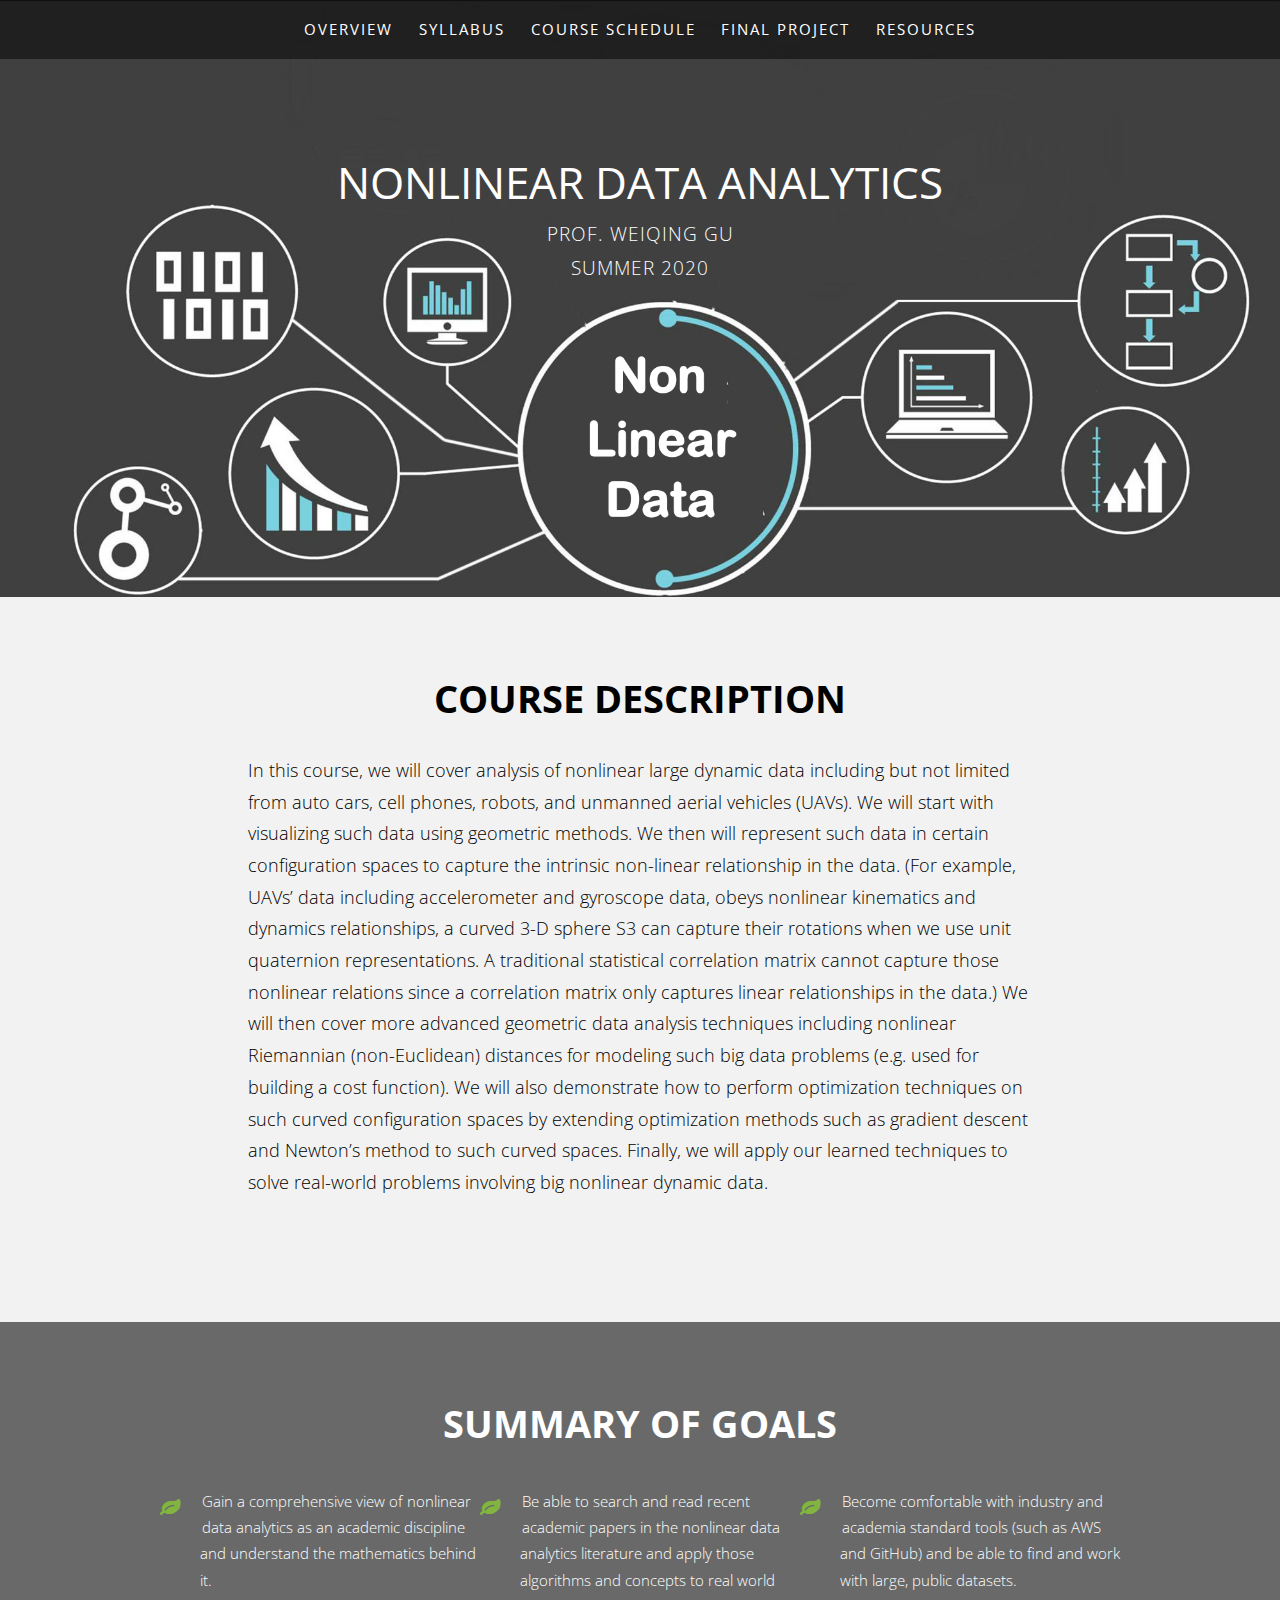
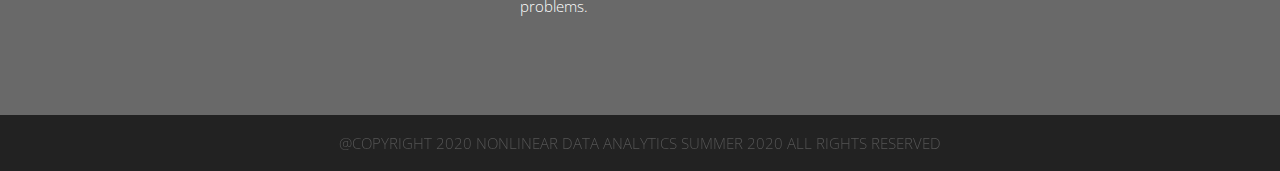
<file: index.html>
<!DOCTYPE html>
<!--
	Solarize by TEMPLATED
	templated.co @templatedco
	Released for free under the Creative Commons Attribution 3.0 license (templated.co/license)
-->

<html>
  <head>
    <title>MATH178 SU2020</title>
    <meta http-equiv="content-type" content="text/html; charset=utf-8" />
    <meta name="description" content="" />
    <meta name="keywords" content="" />
    <!--[if lte IE 8]><script src="css/ie/html5shiv.js"></script><![endif]-->
    <script src="js/jquery.min.js"></script>
    <script src="js/jquery.dropotron.min.js"></script>
    <script src="js/skel.min.js"></script>
    <script src="js/skel-layers.min.js"></script>
    <script src="js/init.js"></script>
    <noscript>
      <link rel="stylesheet" href="css/skel.css" />
      <link rel="stylesheet" href="css/style.css" />
    </noscript>
    <!--[if lte IE 8]><link rel="stylesheet" href="css/ie/v8.css" /><![endif]-->
  </head>
  <body class="homepage">
    <!-- Header Wrapper -->
    <div class="wrapper style1">
      <!-- Header -->
      <div id="header">
        <div class="container">
          <!-- Logo -->
          <h1><a href="#" id="logo">Math 178</a></h1>
          <!-- Nav -->
          <nav id="nav">
            <ul>
              <li class="active"><a href="index.html">Overview</a></li>
              <li><a href="syllabus.html">Syllabus</a></li>
              <li><a href="schedule.html">Course Schedule</a></li>
              <li><a href="project.html">Final Project</a></li>
              <li><a href="resources.html">Resources</a></li>
            </ul>
          </nav>
        </div>
      </div>

      <!-- Banner -->
      <div id="banner">
        <section class="container">
          <h2>Nonlinear Data Analytics</h2>
          <p>
            Prof. Weiqing Gu<br />
            Summer 2020
          </p>
          <span> </span>
          <span> </span>
          <span> </span>
          <span> </span>
          <span> </span>
          <span> </span>
        </section>
      </div>
    </div>

    <!-- Course Overview -->
    <div class="wrapper style3">
      <section class="container">
        <header class="major">
          <h2>Course Description</h2>
        </header>
        <p>
          In this course, we will cover analysis of nonlinear large dynamic data
          including but not limited from auto cars, cell phones, robots, and
          unmanned aerial vehicles (UAVs). We will start with visualizing such
          data using geometric methods. We then will represent such data in
          certain configuration spaces to capture the intrinsic non-linear
          relationship in the data. (For example, UAVs’ data including
          accelerometer and gyroscope data, obeys nonlinear kinematics and
          dynamics relationships, a curved 3-D sphere S3 can capture their
          rotations when we use unit quaternion representations. A traditional
          statistical correlation matrix cannot capture those nonlinear
          relations since a correlation matrix only captures linear
          relationships in the data.) We will then cover more advanced geometric
          data analysis techniques including nonlinear Riemannian
          (non-Euclidean) distances for modeling such big data problems (e.g.
          used for building a cost function). We will also demonstrate how to
          perform optimization techniques on such curved configuration spaces by
          extending optimization methods such as gradient descent and Newton’s
          method to such curved spaces. Finally, we will apply our learned
          techniques to solve real-world problems involving big nonlinear
          dynamic data.
        </p>
      </section>
    </div>

    <!-- Section Three -->
    <div class="wrapper style4">
      <section class="container">
        <header class="major">
          <h2>Summary of Goals</h2>
        </header>

        <div class="row flush">
          <div class="4u">
            <ul class="special-icons">
              <li>
                <span class="fa fa-leaf"></span>
                <p>
                  Gain a comprehensive view of nonlinear data analytics as an
                  academic discipline and understand the mathematics behind it.
                </p>
              </li>
            </ul>
          </div>

          <div class="4u">
            <ul class="special-icons">
              <li>
                <span class="fa fa-leaf"></span>
                <p>
                  Be able to search and read recent academic papers in the
                  nonlinear data analytics literature and apply those algorithms
                  and concepts to real world problems.
                </p>
              </li>
            </ul>
          </div>

          <div class="4u">
            <ul class="special-icons">
              <li>
                <span class="fa fa-leaf"></span>
                <p>
                  Become comfortable with industry and academia standard tools
                  (such as AWS and GitHub) and be able to find and work with
                  large, public datasets.
                </p>
              </li>
            </ul>
          </div>
        </div>
      </section>
    </div>

    <!-- Copyright -->
    <div id="copyright">
      @Copyright 2020 Nonlinear Data Analytics Summer 2020 All Rights Reserved
    </div>
  </body>
</html>
</file>
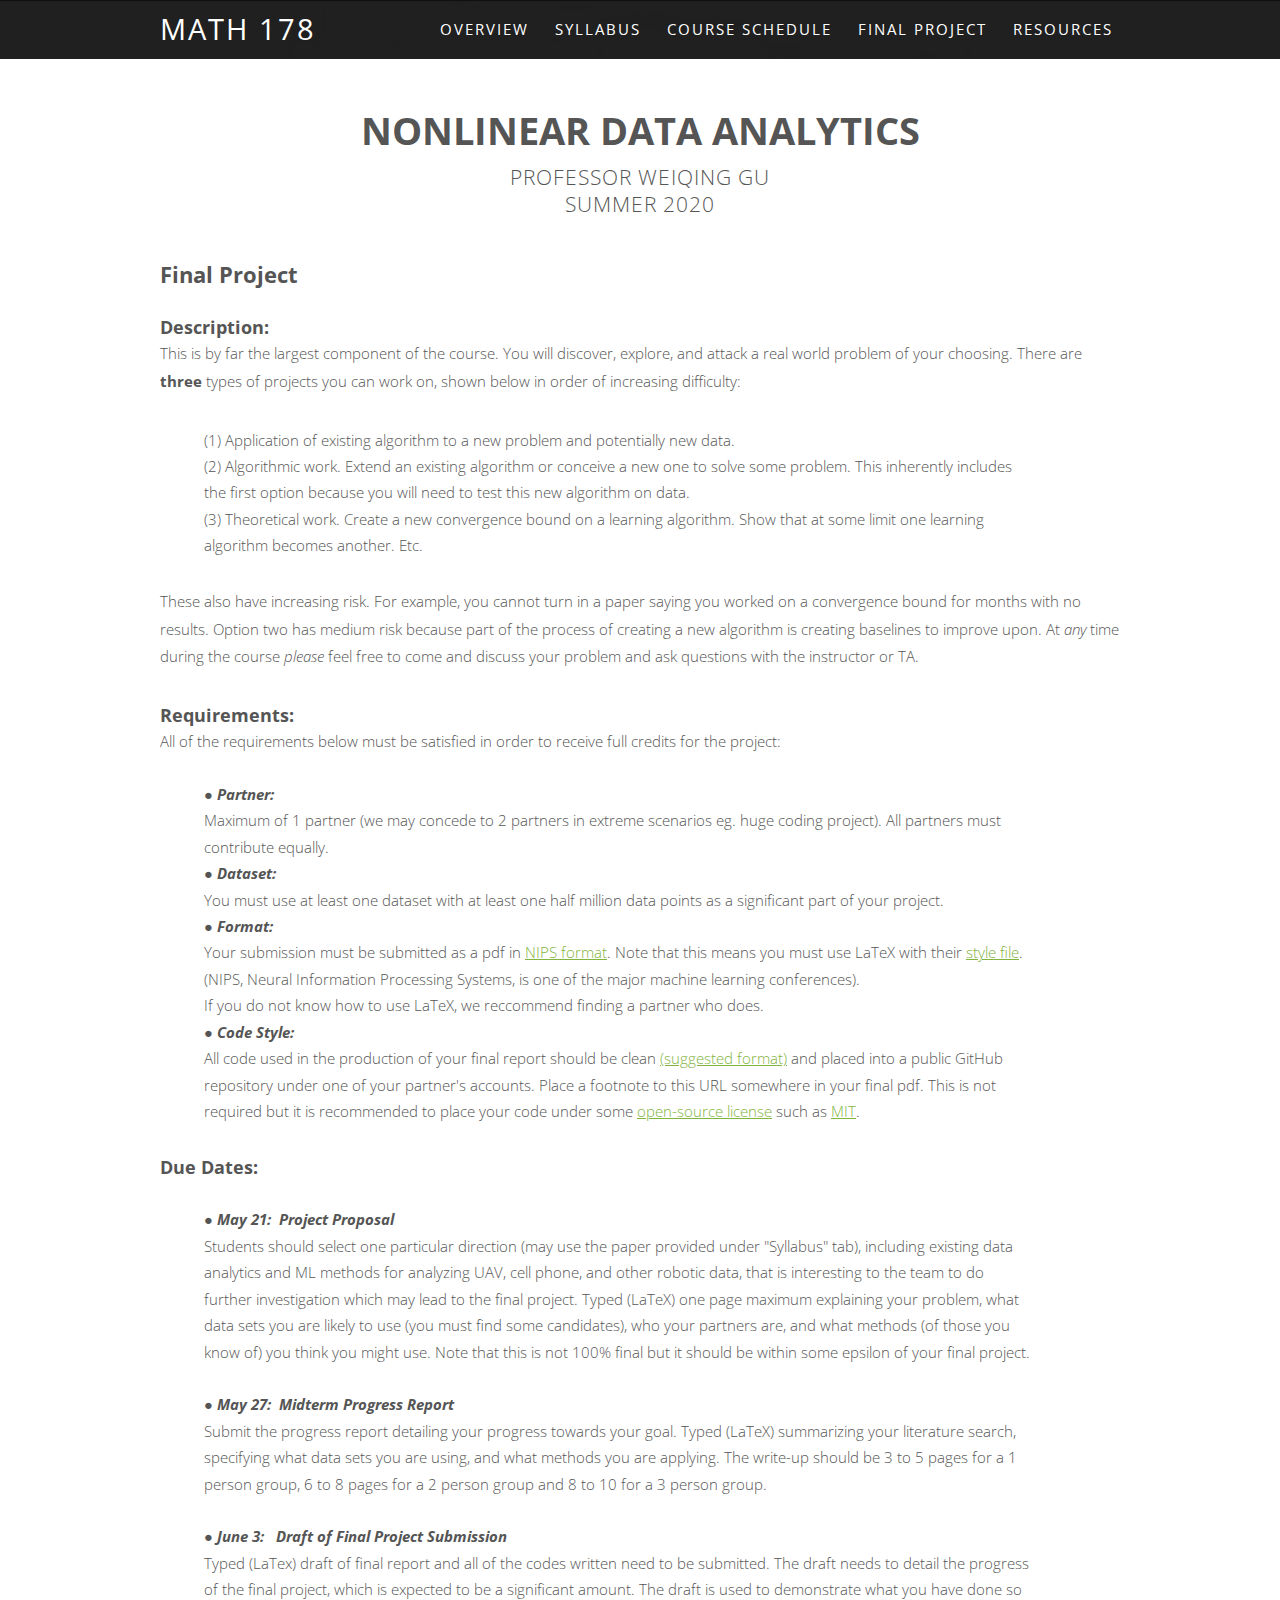
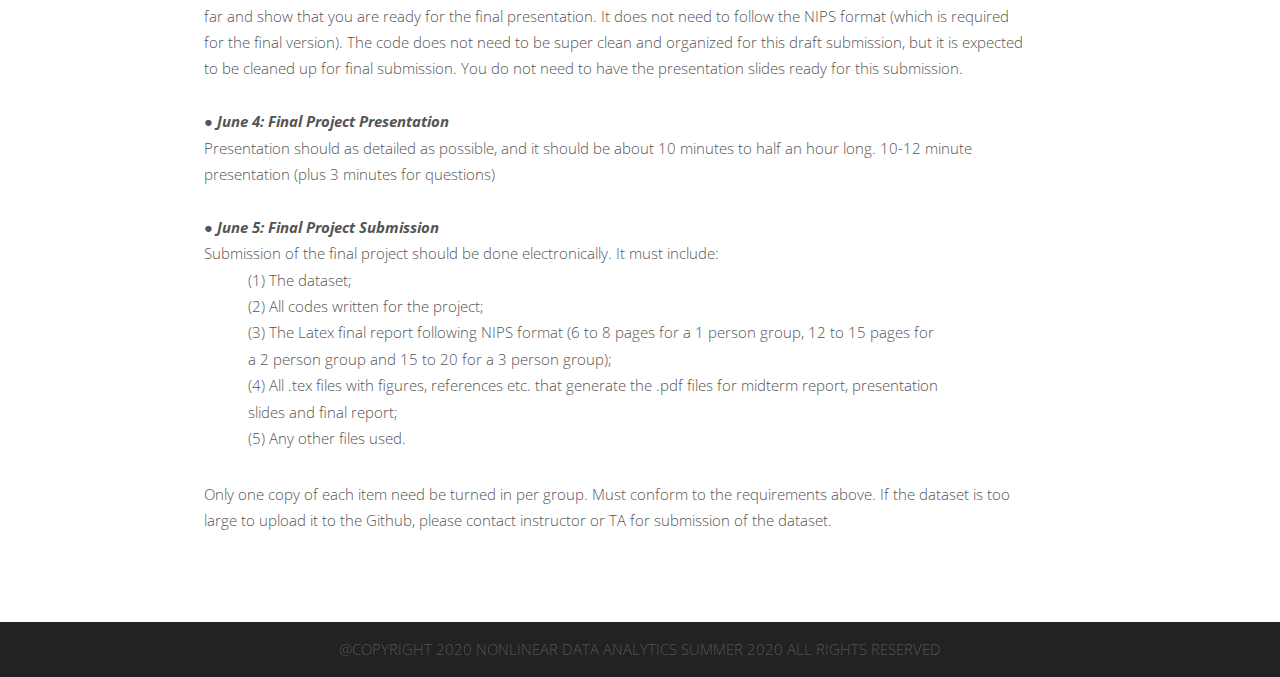
<file: project.html>
<!DOCTYPE html>
<!--
	Solarize by TEMPLATED
	templated.co @templatedco
	Released for free under the Creative Commons Attribution 3.0 license (templated.co/license)
-->
<html>
  <head>
    <title>Final Project</title>
    <meta http-equiv="content-type" content="text/html; charset=utf-8" />
    <meta name="description" content="" />
    <meta name="keywords" content="" />
    <!--[if lte IE 8]><script src="css/ie/html5shiv.js"></script><![endif]-->
    <script src="js/jquery.min.js"></script>
    <script src="js/jquery.dropotron.min.js"></script>
    <script src="js/skel.min.js"></script>
    <script src="js/skel-layers.min.js"></script>
    <script src="js/init.js"></script>
    <noscript>
      <link rel="stylesheet" href="css/skel.css" />
      <link rel="stylesheet" href="css/style.css" />
    </noscript>
    <!--[if lte IE 8]><link rel="stylesheet" href="css/ie/v8.css" /><![endif]-->
  </head>
  <body>
    <!-- Header Wrapper -->
    <div class="wrapper style1">
      <!-- Header -->
      <div id="header">
        <div class="container">
          <!-- Logo -->
          <h1><a href="#" id="logo">Math 178</a></h1>
          <!-- Nav -->
          <nav id="nav">
            <ul>
              <li class="active"><a href="index.html">Overview</a></li>
              <li><a href="syllabus.html">Syllabus</a></li>
              <li><a href="schedule.html">Course Schedule</a></li>
              <li><a href="project.html">Final Project</a></li>
              <li><a href="resources.html">Resources</a></li>
            </ul>
          </nav>
        </div>
      </div>
    </div>

    <!-- Main -->
    <div id="main" class="wrapper style6">
      <!-- Content -->
      <div id="content" class="container">
        <section>
          <header class="major">
            <h2 align="center">Nonlinear Data Analytics</h2>
            <span class="byline" align="center">
              Professor Weiqing Gu<br />
              Summer 2020
            </span>
          </header>

          <h2>Final Project</h2>
          <br />
          <h3>Description:</h3>
          <p>
            This is by far the largest component of the course. You will
            discover, explore, and attack a real world problem of your choosing.
            There are <b> three </b> types of projects you can work on, shown
            below in order of increasing difficulty:
          </p>

          <ul>
            <li>
              (1) Application of existing algorithm to a new problem and
              potentially new data.
            </li>
            <li>
              (2) Algorithmic work. Extend an existing algorithm or conceive a
              new one to solve some problem. This inherently includes the first
              option because you will need to test this new algorithm on data.
            </li>
            <li>
              (3) Theoretical work. Create a new convergence bound on a learning
              algorithm. Show that at some limit one learning algorithm becomes
              another. Etc.
            </li>
          </ul>
          <p>
            These also have increasing risk. For example, you cannot turn in a
            paper saying you worked on a convergence bound for months with no
            results. Option two has medium risk because part of the process of
            creating a new algorithm is creating baselines to improve upon. At
            <i>any</i> time during the course <i>please</i> feel free to come
            and discuss your problem and ask questions with the instructor or
            TA.
          </p>

          <h3>Requirements:</h3>
          All of the requirements below must be satisfied in order to receive
          full credits for the project:

          <ul>
            <br />
            <li>
              &#9679; <b><i>Partner:</i></b> <br />
              Maximum of 1 partner (we may concede to 2 partners in extreme
              scenarios eg. huge coding project). All partners must contribute
              equally.
            </li>
            <li>
              &#9679; <b><i>Dataset:</i></b> <br />
              You must use at least one dataset with at least one half million
              data points as a significant part of your project.
            </li>
            <li>
              &#9679; <b><i>Format:</i></b> <br />
              Your submission must be submitted as a pdf in
              <a
                href="https://nips.cc/Conferences/2016/PaperInformation/AuthorSubmissionInstructions"
                >NIPS format</a
              >. Note that this means you must use LaTeX with their
              <a
                href="https://nips.cc/Conferences/2016/PaperInformation/StyleFiles"
                >style file</a
              >. (NIPS, Neural Information Processing Systems, is one of the
              major machine learning conferences).<br />
              If you do not know how to use LaTeX, we reccommend finding a
              partner who does.
            </li>
            <li>
              &#9679; <b><i>Code Style:</i></b> <br />
              All code used in the production of your final report should be
              clean
              <a href="https://drivendata.github.io/cookiecutter-data-science/">
                (suggested format)</a
              >
              and placed into a public GitHub repository under one of your
              partner's accounts. Place a footnote to this URL somewhere in your
              final pdf. This is not required but it is recommended to place
              your code under some
              <a href="http://choosealicense.com/">open-source license</a>
              such as <a href="http://choosealicense.com/licenses/mit/">MIT</a>.
            </li>
          </ul>

          <h3>Due Dates:</h3>
          <ul>
            <br />
            <li>
              &#9679; <b><i>May 21: &nbsp;Project Proposal</i></b
              ><br />
              Students should select one particular direction (may use the paper
              provided under "Syllabus" tab), including existing data analytics
              and ML methods for analyzing UAV, cell phone, and other robotic
              data, that is interesting to the team to do further investigation
              which may lead to the final project. Typed (LaTeX) one page
              maximum explaining your problem, what data sets you are likely to
              use (you must find some candidates), who your partners are, and
              what methods (of those you know of) you think you might use. Note
              that this is not 100% final but it should be within some epsilon
              of your final project.
            </li>
            <br />
            <li>
              &#9679; <b><i>May 27: &nbsp;Midterm Progress Report</i></b
              ><br />
              Submit the progress report detailing your progress towards your
              goal. Typed (LaTeX) summarizing your literature search, specifying
              what data sets you are using, and what methods you are applying.
              The write-up should be 3 to 5 pages for a 1 person group, 6 to 8
              pages for a 2 person group and 8 to 10 for a 3 person group.
            </li>
            <br />
            <li>
              &#9679;
              <b><i>June 3: &nbsp; Draft of Final Project Submission</i></b>
              <br />
              Typed (LaTex) draft of final report and all of the codes written
              need to be submitted. The draft needs to detail the progress of
              the final project, which is expected to be a significant amount.
              The draft is used to demonstrate what you have done so far and
              show that you are ready for the final presentation. It does not
              need to follow the NIPS format (which is required for the final
              version). The code does not need to be super clean and organized
              for this draft submission, but it is expected to be cleaned up for
              final submission. You do not need to have the presentation slides
              ready for this submission.
            </li>
            <br />
            <li>
              &#9679; <b><i>June 4: Final Project Presentation</i></b> <br />
              Presentation should as detailed as possible, and it should be
              about 10 minutes to half an hour long. 10-12 minute presentation
              (plus 3 minutes for questions)
            </li>
            <br />
            <li>
              &#9679; <b><i>June 5: Final Project Submission</i></b> <br />
              Submission of the final project should be done electronically. It
              must include:
              <ul>
                <li>
                  (1) The dataset;
                </li>
                <li>
                  (2) All codes written for the project;
                </li>
                <li>
                  (3) The Latex final report following NIPS format (6 to 8 pages
                  for a 1 person group, 12 to 15 pages for a 2 person group and
                  15 to 20 for a 3 person group);
                </li>
                <li>
                  (4) All .tex files with figures, references etc. that generate
                  the .pdf files for midterm report, presentation slides and
                  final report;
                </li>
                <li>
                  (5) Any other files used.
                </li>
              </ul>
              Only one copy of each item need be turned in per group. Must
              conform to the requirements above. If the dataset is too large to
              upload it to the Github, please contact instructor or TA for
              submission of the dataset.
            </li>
          </ul>
        </section>
      </div>
    </div>

    <!-- Copyright -->
    <div id="copyright">
      @Copyright 2020 Nonlinear Data Analytics Summer 2020 All Rights Reserved
    </div>
  </body>
</html>
</file>
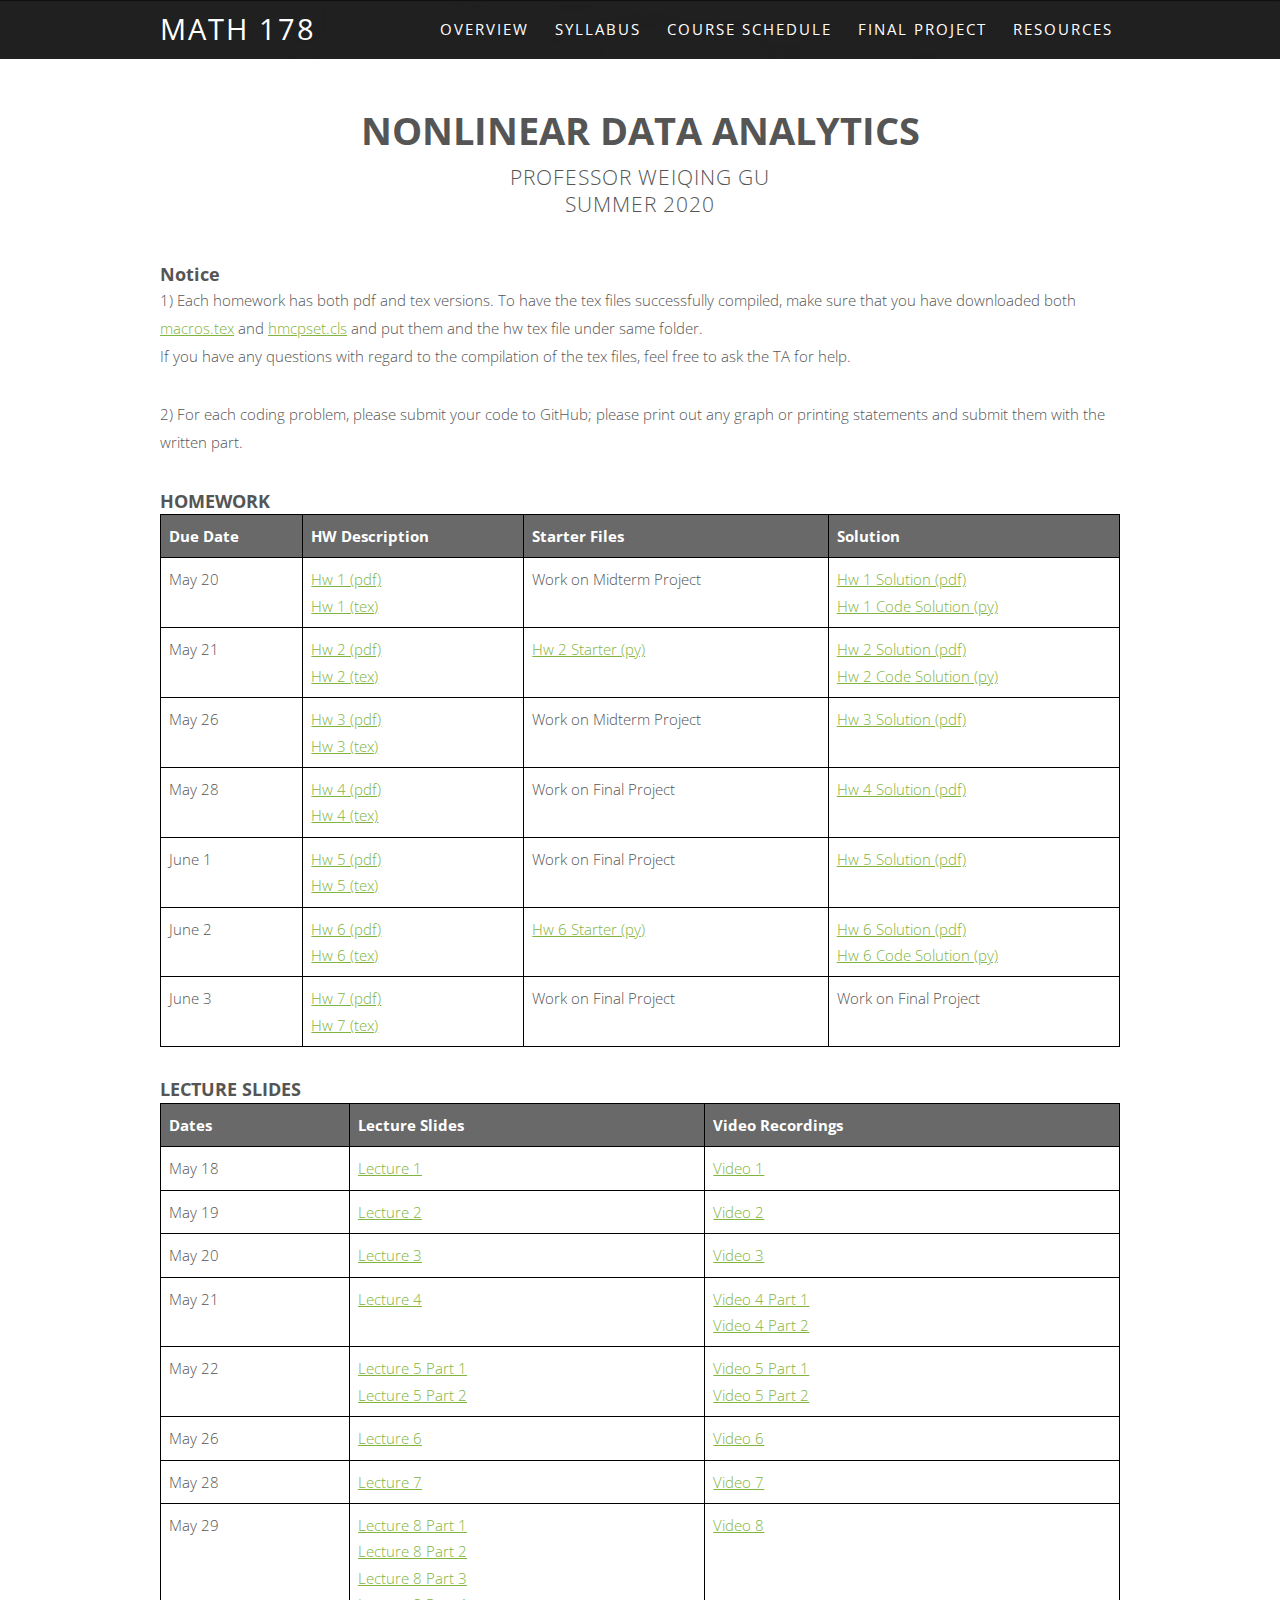
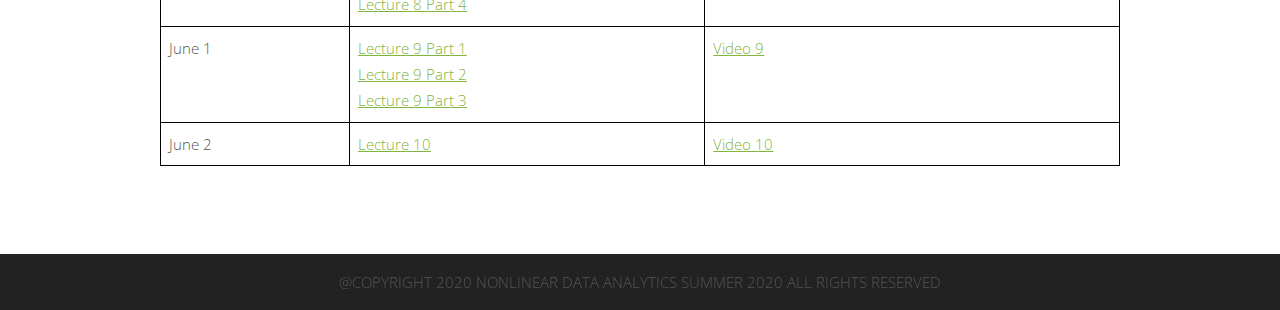
<file: resources.html>
<!DOCTYPE html>
<!--
	Solarize by TEMPLATED
	templated.co @templatedco
	Released for free under the Creative Commons Attribution 3.0 license (templated.co/license)
-->
<html>
  <head>
    <title>Resources</title>
    <meta http-equiv="content-type" content="text/html; charset=utf-8" />
    <meta name="description" content="" />
    <meta name="keywords" content="" />
    <!--[if lte IE 8]><script src="css/ie/html5shiv.js"></script><![endif]-->
    <script src="js/jquery.min.js"></script>
    <script src="js/jquery.dropotron.min.js"></script>
    <script src="js/skel.min.js"></script>
    <script src="js/skel-layers.min.js"></script>
    <script src="js/init.js"></script>
    <noscript>
      <link rel="stylesheet" href="css/skel.css" />
      <link rel="stylesheet" href="css/style.css" />
    </noscript>
    <!--[if lte IE 8]><link rel="stylesheet" href="css/ie/v8.css" /><![endif]-->
  </head>
  <body>
    <!-- Header Wrapper -->
    <div class="wrapper style1">
      <!-- Header -->
      <div id="header">
        <div class="container">
          <!-- Logo -->
          <h1><a href="#" id="logo">Math 178</a></h1>
          <!-- Nav -->
          <nav id="nav">
            <ul>
              <li class="active"><a href="index.html">Overview</a></li>
              <li><a href="syllabus.html">Syllabus</a></li>
              <li><a href="schedule.html">Course Schedule</a></li>
              <li><a href="project.html">Final Project</a></li>
              <li><a href="resources.html">Resources</a></li>
            </ul>
          </nav>
        </div>
      </div>
    </div>

    <!-- Main -->
    <div id="main" class="wrapper style7">
      <!-- Content -->
      <div id="content" class="container">
        <section id="title">
          <header class="major">
            <h2 align="center">Nonlinear Data Analytics</h2>
            <span class="byline" align="center">
              Professor Weiqing Gu<br />
              Summer 2020
            </span>
          </header>
        </section>
        <section id="notice">
          <h3>Notice</h3>
          <p>
            1) Each homework has both pdf and tex versions. To have the tex
            files successfully compiled, make sure that you have downloaded both
            <a href="homework/macros.tex">macros.tex</a> and
            <a href="homework/hmcpset.cls">hmcpset.cls</a> and put them and the
            hw tex file under same folder.<br />
            If you have any questions with regard to the compilation of the tex
            files, feel free to ask the TA for help.
          </p>
          <p>
            2) For each coding problem, please submit your code to GitHub;
            please print out any graph or printing statements and submit them
            with the written part.
          </p>
        </section>

        <section id="homework">
          <h3>HOMEWORK</h3>
          <table>
            <thead>
              <tr>
                <th><b>Due Date</b></th>
                <th><b>HW Description</b></th>
                <th><b>Starter Files</b></th>
                <th><b>Solution</b></th>
              </tr>
            </thead>

            <tbody>
              <tr>
                <td>
                  May 20
                </td>
                <td>
                  <a href="homework/hw1/HW1.pdf">
                    Hw 1 (pdf)
                  </a>
                  <br />
                  <a href="homework/hw1/HW1.tex">
                    Hw 1 (tex)
                  </a>
                </td>
                <td>
                  Work on Midterm Project
                </td>
                <td>
                  <a href="homework/hw1/hw1_sol.pdf">
                    Hw 1 Solution (pdf)
                  </a>
                  <br />
                  <a href="homework/hw1/hw1_code_sol.py">
                    Hw 1 Code Solution (py)
                  </a>
                </td>
              </tr>

              <tr>
                <td>
                  May 21
                </td>
                <td>
                  <a href="homework/hw2/HW2.pdf">
                    Hw 2 (pdf)
                  </a>
                  <br />
                  <a href="homework/hw2/HW2.tex">
                    Hw 2 (tex)
                  </a>
                </td>
                <td>
                  <a href="homework/hw2/HW2_starter_files.py">
                    Hw 2 Starter (py)
                  </a>
                </td>
                <td>
                  <a href="homework/hw2/hw2_sol.pdf">
                    Hw 2 Solution (pdf)
                  </a>
                  <br />
                  <a href="homework/hw2/hw2_code_sol.py">
                    Hw 2 Code Solution (py)
                  </a>
                </td>
              </tr>

              <tr>
                <td>
                  May 26
                </td>
                <td>
                  <a href="homework/hw3/HW3.pdf">
                    Hw 3 (pdf)
                  </a>
                  <br />
                  <a href="homework/hw3/HW3.tex">
                    Hw 3 (tex)
                  </a>
                </td>
                <td>
                  Work on Midterm Project
                </td>
                <td>
                  <a href="homework/hw3/hw3_sol.pdf">
                    Hw 3 Solution (pdf)
                  </a>
                </td>
              </tr>

              <tr>
                <td>
                  May 28
                </td>
                <td>
                  <a href="homework/hw4/HW4.pdf">
                    Hw 4 (pdf)
                  </a>
                  <br />
                  <a href="homework/hw4/HW4.tex">
                    Hw 4 (tex)
                  </a>
                </td>
                <td>
                  Work on Final Project
                </td>
                <td>
                  <a href="homework/hw4/hw4_sol.pdf">
                    Hw 4 Solution (pdf)
                  </a>
                </td>
              </tr>

              <tr>
                <td>
                  June 1
                </td>
                <td>
                  <a href="homework/hw5/HW5.pdf">
                    Hw 5 (pdf)
                  </a>
                  <br />
                  <a href="homework/hw5/HW5.tex">
                    Hw 5 (tex)
                  </a>
                </td>
                <td>
                  Work on Final Project
                </td>
                <td>
                  <a href="homework/hw5/hw5_sol.pdf">
                    Hw 5 Solution (pdf)
                  </a>
                </td>
              </tr>
              <tr>
                <td>
                  June 2
                </td>
                <td>
                  <a href="homework/hw6/HW6.pdf">
                    Hw 6 (pdf)
                  </a>
                  <br />
                  <a href="homework/hw6/HW6.tex">
                    Hw 6 (tex)
                  </a>
                </td>
                <td>
                  <a href="homework/hw6/HW6_starter_files.py">
                    Hw 6 Starter (py)
                  </a>
                </td>
                <td>
                  <a href="homework/hw6/hw6_sol.pdf">
                    Hw 6 Solution (pdf)
                  </a>
                  <br />
                  <a href="homework/hw6/hw6_code_sol.py">
                    Hw 6 Code Solution (py)
                  </a>
                </td>
              </tr>
              <tr>
                <td>
                  June 3
                </td>
                <td>
                  <a href="homework/hw7/HW7.pdf">
                    Hw 7 (pdf)
                  </a>
                  <br />
                  <a href="homework/hw7/HW7.tex">
                    Hw 7 (tex)
                  </a>
                </td>
                <td>
                  Work on Final Project
                </td>
                <td>
                  Work on Final Project
                </td>
              </tr>
            </tbody>
          </table>
        </section>

        <section id="slides">
          <h3>LECTURE SLIDES</h3>
          <table>
            <thead>
              <tr>
                <th><b>Dates</b></th>
                <th><b>Lecture Slides</b></th>
                <th><b>Video Recordings</b></th>
              </tr>
            </thead>
            <tbody>
              <tr>
                <td>May 18</td>
                <td>
                  <a href="slides/lecture-1.pdf">
                    Lecture 1
                  </a>
                </td>
                <td>
                  <a
                    href="https://drive.google.com/a/g.hmc.edu/file/d/18mR4mlD4NXrcucJmYoZwfSvM0lheD4yn/view?usp=drive_web"
                  >
                    Video 1
                  </a>
                </td>
              </tr>

              <tr>
                <td>May 19</td>
                <td>
                  <a href="slides/lecture-2.pdf">
                    Lecture 2
                  </a>
                </td>
                <td>
                  <a
                    href="https://drive.google.com/a/g.hmc.edu/file/d/1eFaVUO1Sh3WC1gvIhmL-MrpB5kNdWnOl/view?usp=drive_web"
                  >
                    Video 2
                  </a>
                </td>
              </tr>

              <tr>
                <td>May 20</td>
                <td>
                  <a href="slides/lecture-3.pdf">
                    Lecture 3
                  </a>
                </td>
                <td>
                  <a
                    href="https://drive.google.com/a/g.hmc.edu/file/d/1uKtGRra3UUgjL_m-Xx74WDpDNhvV7AwI/view?usp=drive_web"
                  >
                    Video 3
                  </a>
                </td>
              </tr>

              <tr>
                <td>May 21</td>
                <td>
                  <a href="slides/lecture-4.pdf">
                    Lecture 4
                  </a>
                </td>
                <td>
                  <a
                    href="https://drive.google.com/a/g.hmc.edu/file/d/14rPE2qn-S2yjveARIajm-Q41WrOM0Elr/view?usp=drive_web"
                  >
                    Video 4 Part 1
                  </a>
                  <br />
                  <a
                    href="https://drive.google.com/a/g.hmc.edu/file/d/1wU3AG7qHbSkJA-cv6CpPBaFO5qACNutj/view?usp=drive_web"
                  >
                    Video 4 Part 2
                  </a>
                </td>
              </tr>

              <tr>
                <td>May 22</td>
                <td>
                  <a href="slides/lecture-5-1.pdf">
                    Lecture 5 Part 1
                  </a>
                  <br />
                  <a href="slides/lecture-5-2.pdf">
                    Lecture 5 Part 2
                  </a>
                </td>
                <td>
                  <a
                    href="https://drive.google.com/a/g.hmc.edu/file/d/1xVLxpew22d3jqEQanVLZdz_GRiWr9IgU/view?usp=drive_web"
                  >
                    Video 5 Part 1
                  </a>
                  <br />
                  <a
                    href="https://drive.google.com/a/g.hmc.edu/file/d/13LMQmwKvHT4OZWuCbGg1A7iP_TeE09OE/view?usp=drive_web"
                  >
                    Video 5 Part 2
                  </a>
                </td>
              </tr>

              <tr>
                <td>May 26</td>
                <td>
                  <a href="slides/lecture-6.pdf">
                    Lecture 6
                  </a>
                </td>
                <td>
                  <a
                    href="https://drive.google.com/a/g.hmc.edu/file/d/11-6vIm8F0aHYSK29Zv1BFZwtDdhYfi_f/view?usp=drive_web"
                  >
                    Video 6
                  </a>
                </td>
              </tr>

              <tr>
                <td>May 28</td>
                <td>
                  <a href="slides/lecture-7.pdf">
                    Lecture 7
                  </a>
                </td>
                <td>
                  <a
                    href="https://drive.google.com/a/g.hmc.edu/file/d/1ejoCKi3Vu5AXtzHeb7u2fI6kPQKk-y81/view?usp=drive_web"
                  >
                    Video 7
                  </a>
                </td>
              </tr>

              <tr>
                <td>May 29</td>
                <td>
                  <a href="slides/lecture-8-1.pptx">
                    Lecture 8 Part 1
                  </a>
                  <br />
                  <a href="slides/lecture-8-2.pdf">
                    Lecture 8 Part 2
                  </a>
                  <br />
                  <a href="slides/lecture-8-3.pdf">
                    Lecture 8 Part 3
                  </a>
                  <br />
                  <a href="slides/lecture-8-4.pdf">
                    Lecture 8 Part 4
                  </a>
                </td>
                <td>
                  <a
                    href="https://drive.google.com/a/g.hmc.edu/file/d/1VKE8z_xZcgfb5Y_FAVydKJegqwxCRE5N/view?usp=drive_web"
                  >
                    Video 8
                  </a>
                </td>
              </tr>

              <tr>
                <td>June 1</td>
                <td>
                  <a href="slides/lecture-8-1.pdf">
                    Lecture 9 Part 1
                  </a>
                  <br />
                  <a href="slides/lecture-8-2.pdf">
                    Lecture 9 Part 2
                  </a>
                  <br />
                  <a href="slides/lecture-8-3.pdf">
                    Lecture 9 Part 3
                  </a>
                </td>
                <td>
                  <a href="https://drive.google.com/a/g.hmc.edu/file/d/1lLtpDvXNOmLlXy7uMkQg0WO4FIqUxb8z/view?usp=drive_web">
                    Video 9
                  </a>
                </td>
              </tr>

              <tr>
                <td>June 2</td>
                <td>
                  <a href="slides/lecture-10.pdf">
                    Lecture 10
                  </a>
                </td>
                <td>
                  <a
                    href="https://drive.google.com/a/g.hmc.edu/file/d/1DHRUwKAOfoLC_0Cu4vhkqKRFRzLmnb7f/view?usp=drive_web"
                  >
                    Video 10
                  </a>
                </td>
              </tr>
            </tbody>
          </table>
        </section>
      </div>
    </div>

    <!-- Copyright -->
    <div id="copyright">
      @Copyright 2020 Nonlinear Data Analytics Summer 2020 All Rights Reserved
    </div>
  </body>
</html>
</file>
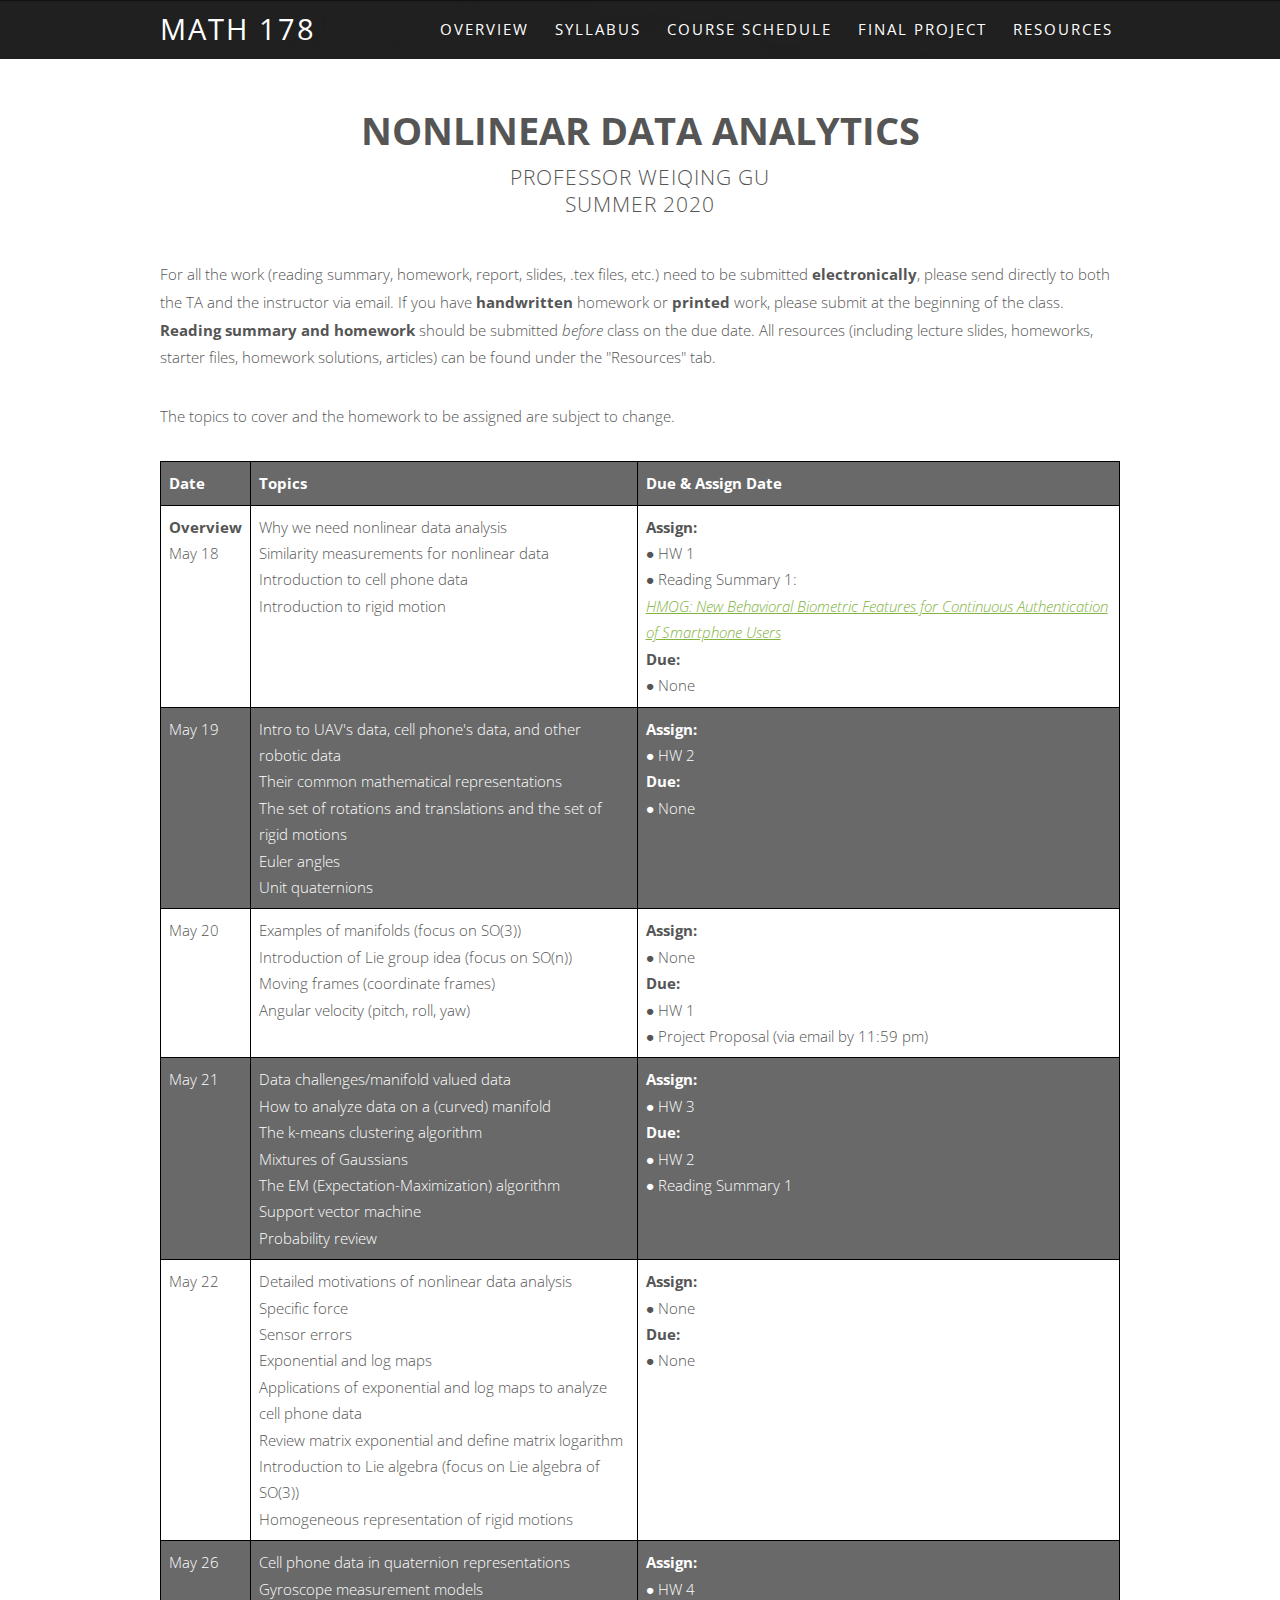
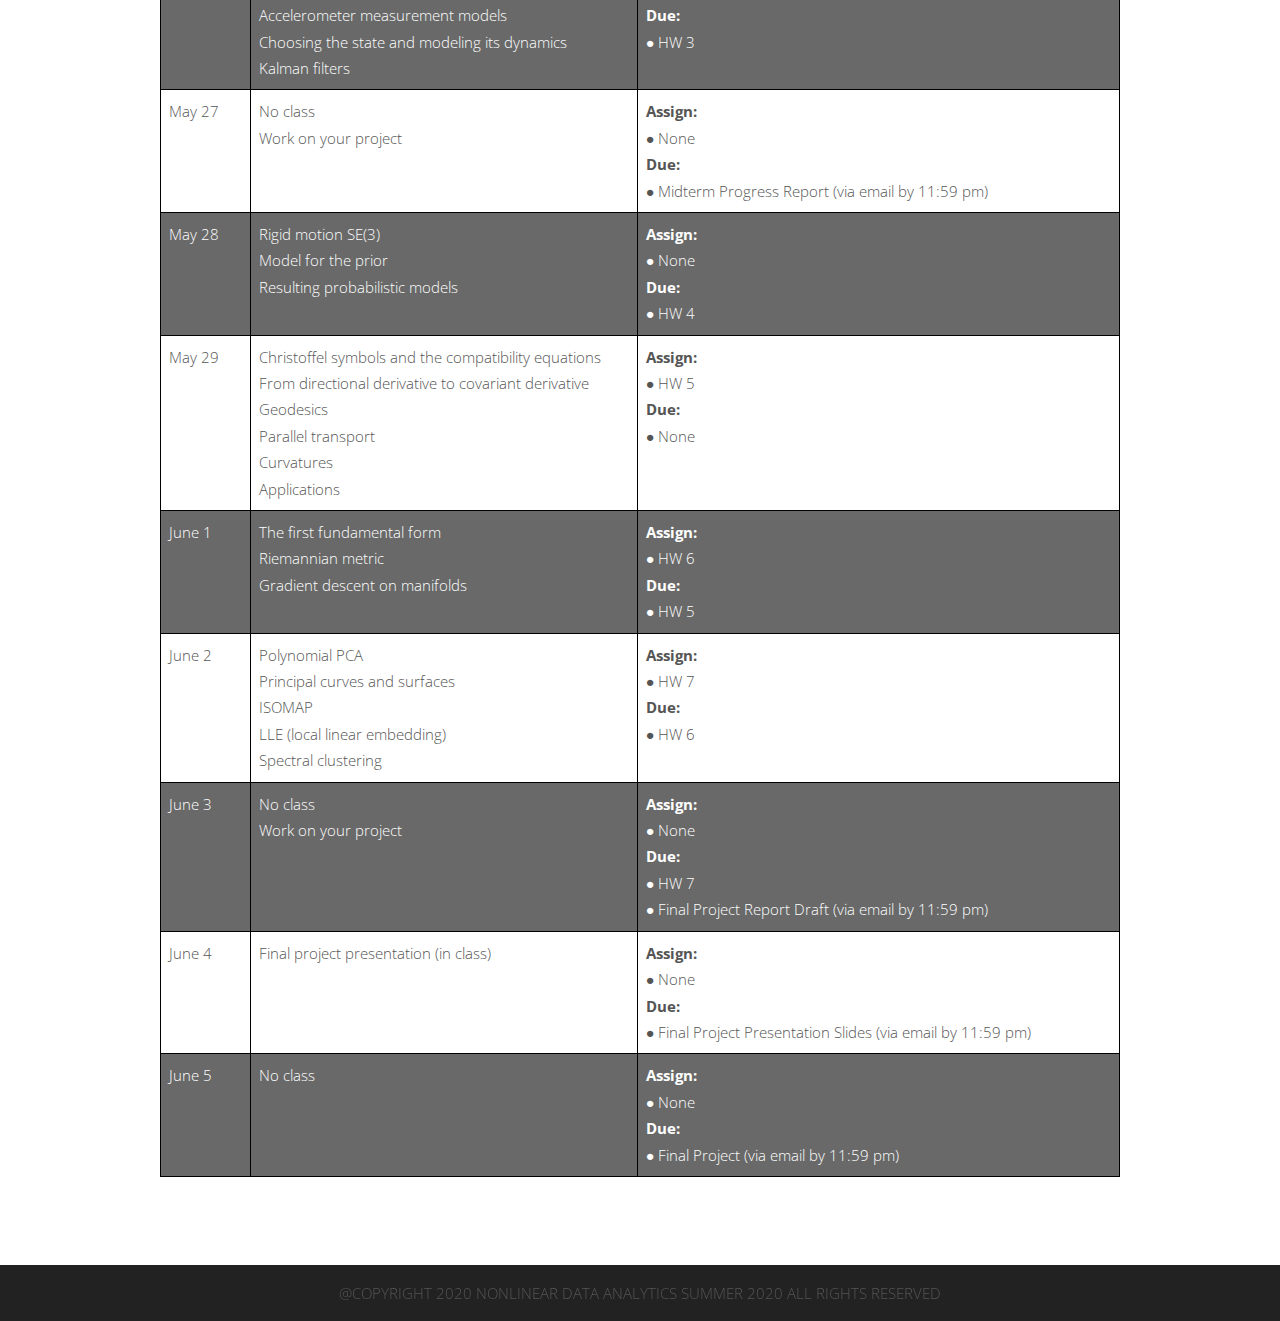
<file: schedule.html>
<!DOCTYPE html>
<!--
	Solarize by TEMPLATED
	templated.co @templatedco
	Released for free under the Creative Commons Attribution 3.0 license (templated.co/license)
-->
<html>
  <head>
    <title>Course Schedule</title>
    <meta http-equiv="content-type" content="text/html; charset=utf-8" />
    <meta name="description" content="" />
    <meta name="keywords" content="" />
    <!--[if lte IE 8]><script src="css/ie/html5shiv.js"></script><![endif]-->
    <script src="js/jquery.min.js"></script>
    <script src="js/jquery.dropotron.min.js"></script>
    <script src="js/skel.min.js"></script>
    <script src="js/skel-layers.min.js"></script>
    <script src="js/init.js"></script>
    <noscript>
      <link rel="stylesheet" href="css/skel.css" />
      <link rel="stylesheet" href="css/style.css" />
    </noscript>
    <!--[if lte IE 8]><link rel="stylesheet" href="css/ie/v8.css" /><![endif]-->
  </head>
  <body>
    <!-- Header Wrapper -->
    <div class="wrapper style1">
      <!-- Header -->
      <div id="header">
        <div class="container">
          <!-- Logo -->
          <h1><a href="#" id="logo">Math 178</a></h1>
          <!-- Nav -->
          <nav id="nav">
            <ul>
              <li class="active"><a href="index.html">Overview</a></li>
              <li><a href="syllabus.html">Syllabus</a></li>
              <li><a href="schedule.html">Course Schedule</a></li>
              <li><a href="project.html">Final Project</a></li>
              <li><a href="resources.html">Resources</a></li>
            </ul>
          </nav>
        </div>
      </div>
    </div>

    <!-- Main -->
    <div id="main" class="wrapper style6">
      <!-- Content -->
      <div id="content" class="container">
        <section>
          <header class="major">
            <h2 align="center">Nonlinear Data Analytics</h2>
            <span class="byline" align="center">
              Professor Weiqing Gu<br />
              Summer 2020
            </span>
          </header>
          <p>
            For all the work (reading summary, homework, report, slides, .tex
            files, etc.) need to be submitted <b>electronically</b>, please send
            directly to both the TA and the instructor via email. If you have
            <b>handwritten</b> homework or <b>printed</b> work, please submit at
            the beginning of the class.<br />
            <b>Reading summary and homework</b> should be submitted
            <i>before</i> class on the due date. All resources (including
            lecture slides, homeworks, starter files, homework solutions,
            articles) can be found under the "Resources" tab.
          </p>
          <p>
            The topics to cover and the homework to be assigned are subject to
            change.
          </p>
          <table>
            <thead>
              <tr>
                <th><b>Date</b></th>
                <th><b>Topics</b></th>
                <th><b>Due & Assign Date</b></th>
              </tr>
            </thead>
            <tbody>

              <!-- Overview -->
              <tr>
                <td>
                  <b>Overview</b><br />
                  May 18
                </td>
                <td>
                  Why we need nonlinear data analysis<br />
                  Similarity measurements for nonlinear data<br />
                  Introduction to cell phone data<br />
                  Introduction to rigid motion
                </td>
                <td>
                  <b> Assign: </b><br />
                  &#9679; HW 1<br />
                  &#9679; Reading Summary 1: <br />
                  <a href="https://arxiv.org/pdf/1501.01199.pdf">
                    <i
                      >HMOG: New Behavioral Biometric Features for Continuous
                      Authentication of Smartphone Users</i
                    >
                  </a>
                  <br />
                  <b> Due: </b><br />
                  &#9679; None
                </td>
              </tr>

              <tr>
                <td>May 19</td>
                <td>
                  Intro to UAV's data, cell phone's data, and other robotic
                  data<br />
                  Their common mathematical representations<br />
                  The set of rotations and translations and the set of rigid
                  motions<br />
                  Euler angles<br />
                  Unit quaternions
                </td>
                <td>
                  <b> Assign: </b><br />
                  &#9679; HW 2<br />
                  <b> Due: </b><br />
                  &#9679; None
                </td>
              </tr>

              <tr>
                <td>May 20</td>
                <td>
                  Examples of manifolds (focus on SO(3))<br />
                  Introduction of Lie group idea (focus on SO(n))<br />
                  Moving frames (coordinate frames)<br />
                  Angular velocity (pitch, roll, yaw)
                </td>
                <td>
                  <b> Assign: </b><br />
                  &#9679; None<br />
                  <b> Due: </b><br />
                  &#9679; HW 1<br />
                  &#9679; Project Proposal (via email by 11:59 pm)
                </td>
              </tr>

              <tr>
                <td>May 21</td>
                <td>
                  Data challenges/manifold valued data<br />
                  How to analyze data on a (curved) manifold<br />
                  The k-means clustering algorithm<br />
                  Mixtures of Gaussians<br />
                  The EM (Expectation-Maximization) algorithm<br />
                  Support vector machine<br />
                  Probability review
                </td>
                <td>
                  <b> Assign: </b><br />
                  &#9679; HW 3<br />
                  <b> Due: </b><br />
                  &#9679; HW 2<br />
                  &#9679; Reading Summary 1<br />
                </td>
              </tr>

              <tr>
                <td>May 22</td>
                <td>
                  Detailed motivations of nonlinear data analysis<br />
                  Specific force<br />
                  Sensor errors<br />
                  Exponential and log maps<br />
                  Applications of exponential and log maps to analyze cell phone
                  data<br />
                  Review matrix exponential and define matrix logarithm<br />
                  Introduction to Lie algebra (focus on Lie algebra of SO(3))<br />
                  Homogeneous representation of rigid motions
                </td>
                <td>
                  <b> Assign: </b><br />
                  &#9679; None<br />
                  <b> Due: </b><br />
                  &#9679; None
                </td>
              </tr>

              <tr>
                <td>May 26</td>
                <td>
                  Cell phone data in quaternion representations<br />
                  Gyroscope measurement models<br />
                  Accelerometer measurement models<br />
                  Choosing the state and modeling its dynamics<br />
                  Kalman filters
                </td>
                <td>
                  <b> Assign: </b><br />
                  &#9679; HW 4<br />
                  <b> Due: </b><br />
                  &#9679; HW 3
                </td>
              </tr>

              <tr>
                <td>May 27</td>
                <td>
                  No class<br />
                  Work on your project
                </td>
                <td>
                  <b> Assign: </b><br />
                  &#9679; None<br />
                  <b> Due: </b><br />
                  &#9679; Midterm Progress Report (via email by 11:59 pm)
                </td>
              </tr>

              <tr>
                <td>May 28</td>
                <td>
                  Rigid motion SE(3)<br />
                  Model for the prior<br />
                  Resulting probabilistic models
                </td>
                <td>
                  <b> Assign: </b><br />
                  &#9679; None<br />
                  <b> Due: </b><br />
                  &#9679; HW 4
                </td>
              </tr>

              <tr>
                <td>May 29</td>
                <td>
                  Christoffel symbols and the compatibility equations<br />
                  From directional derivative to covariant derivative<br />
                  Geodesics<br />
                  Parallel transport<br />
                  Curvatures<br />
                  Applications
                </td>
                <td>
                  <b> Assign: </b><br />
                  &#9679; HW 5<br />
                  <b> Due: </b><br />
                  &#9679; None
                </td>
              </tr>

              <tr>
                <td>June 1</td>
                <td>
                  The first fundamental form<br />
                  Riemannian metric<br />
                  Gradient descent on manifolds
                </td>
                <td>
                  <b> Assign: </b><br />
                  &#9679; HW 6<br />
                  <b> Due: </b><br />
                  &#9679; HW 5
                </td>
              </tr>

              <tr>
                <td>June 2</td>
                <td>
                  Polynomial PCA<br />
                  Principal curves and surfaces<br />
                  ISOMAP<br />
                  LLE (local linear embedding) <br />
                  Spectral clustering
                </td>
                <td>
                  <b> Assign: </b><br />
                  &#9679; HW 7<br />
                  <b> Due: </b><br />
                  &#9679; HW 6
                </td>
              </tr>

              <tr>
                <td>June 3</td>
                <td>
                  No class<br />
                  Work on your project
                </td>
                <td>
                  <b> Assign: </b><br />
                  &#9679; None<br />
                  <b> Due: </b><br />
                  &#9679; HW 7<br />
                  &#9679; Final Project Report Draft (via email by 11:59 pm)
                </td>
              </tr>

              <tr>
                <td>June 4</td>
                <td>
                  Final project presentation (in class)
                </td>
                <td>
                  <b> Assign: </b><br />
                  &#9679; None<br />
                  <b> Due: </b><br />
                  &#9679; Final Project Presentation Slides (via email by 11:59
                  pm)
                </td>
              </tr>

              <tr>
                <td>June 5</td>
                <td>
                  No class
                </td>
                <td>
                  <b> Assign: </b><br />
                  &#9679; None<br />
                  <b> Due: </b><br />
                  &#9679; Final Project (via email by 11:59 pm)
                </td>
              </tr>
            </tbody>
          </table>
        </section>
      </div>
    </div>

    <!-- Copyright -->
    <div id="copyright">
      @Copyright 2020 Nonlinear Data Analytics Summer 2020 All Rights Reserved
    </div>
  </body>
</html>
</file>
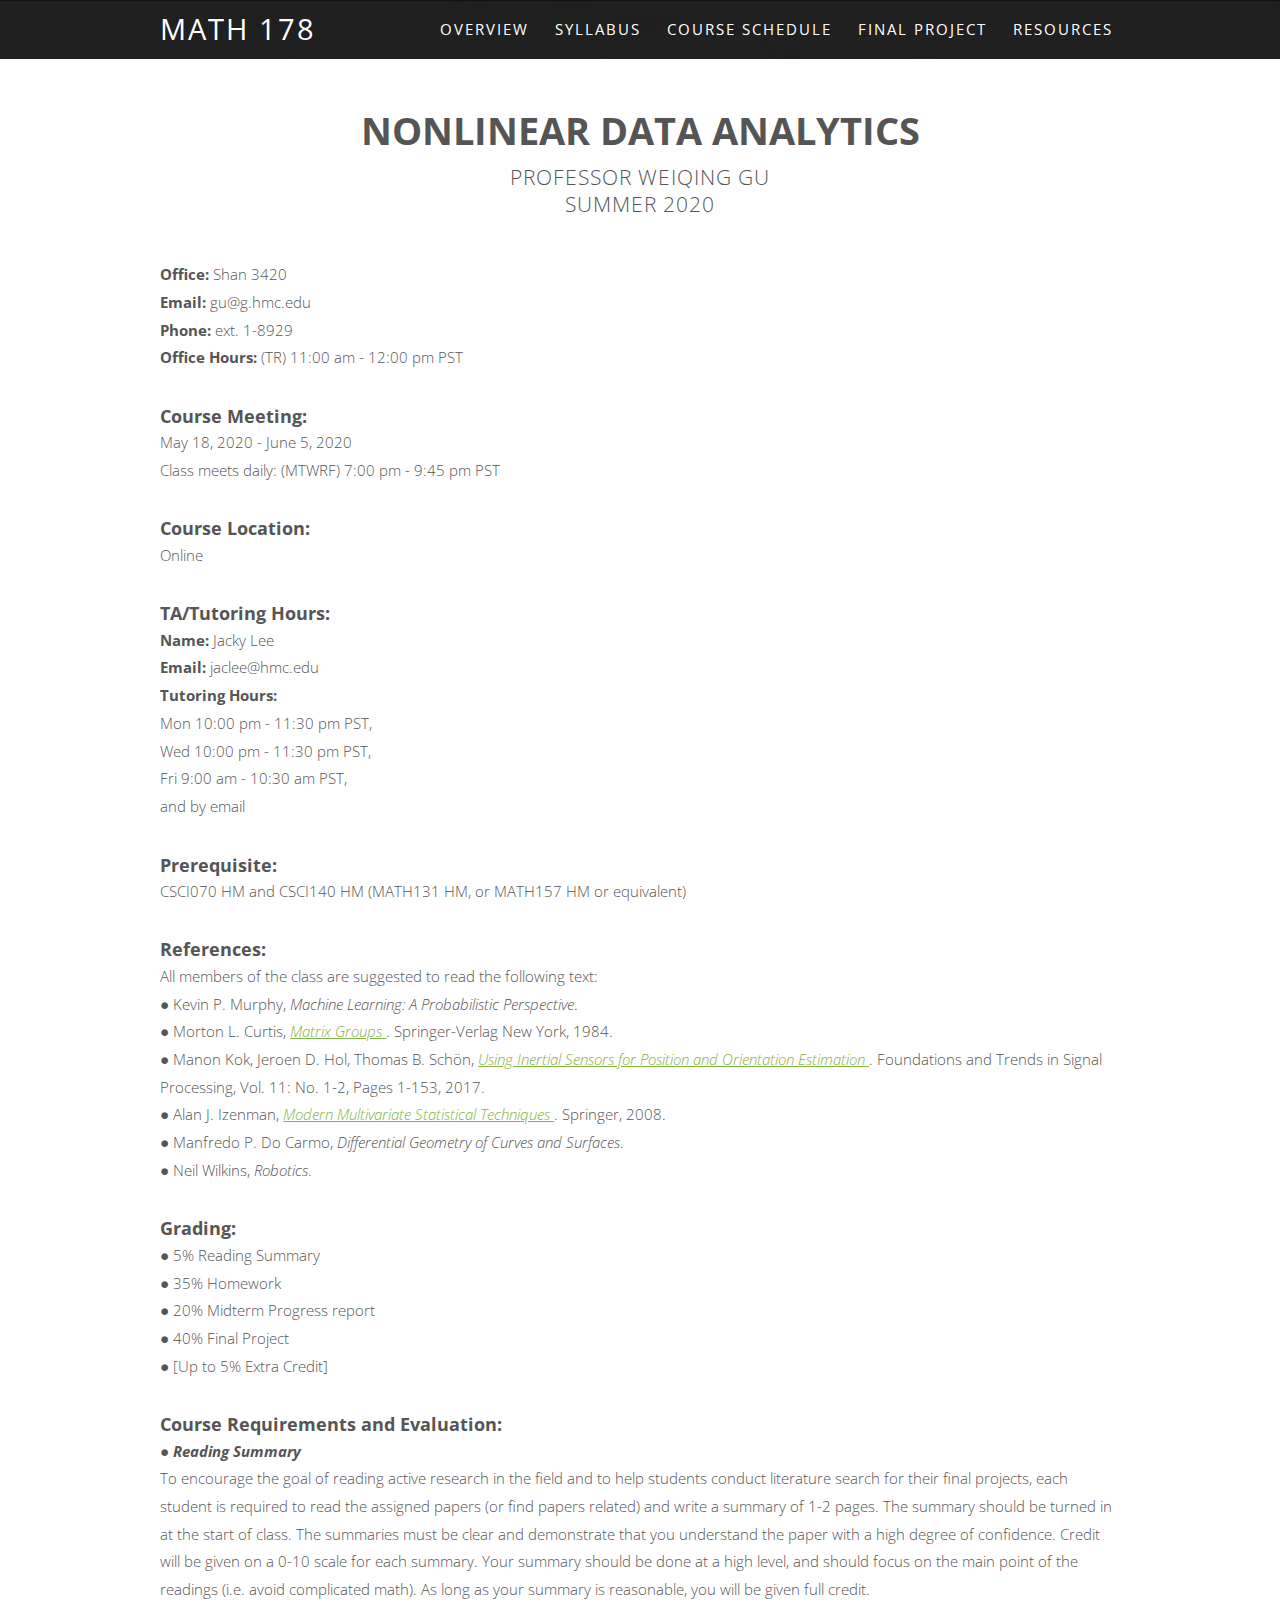
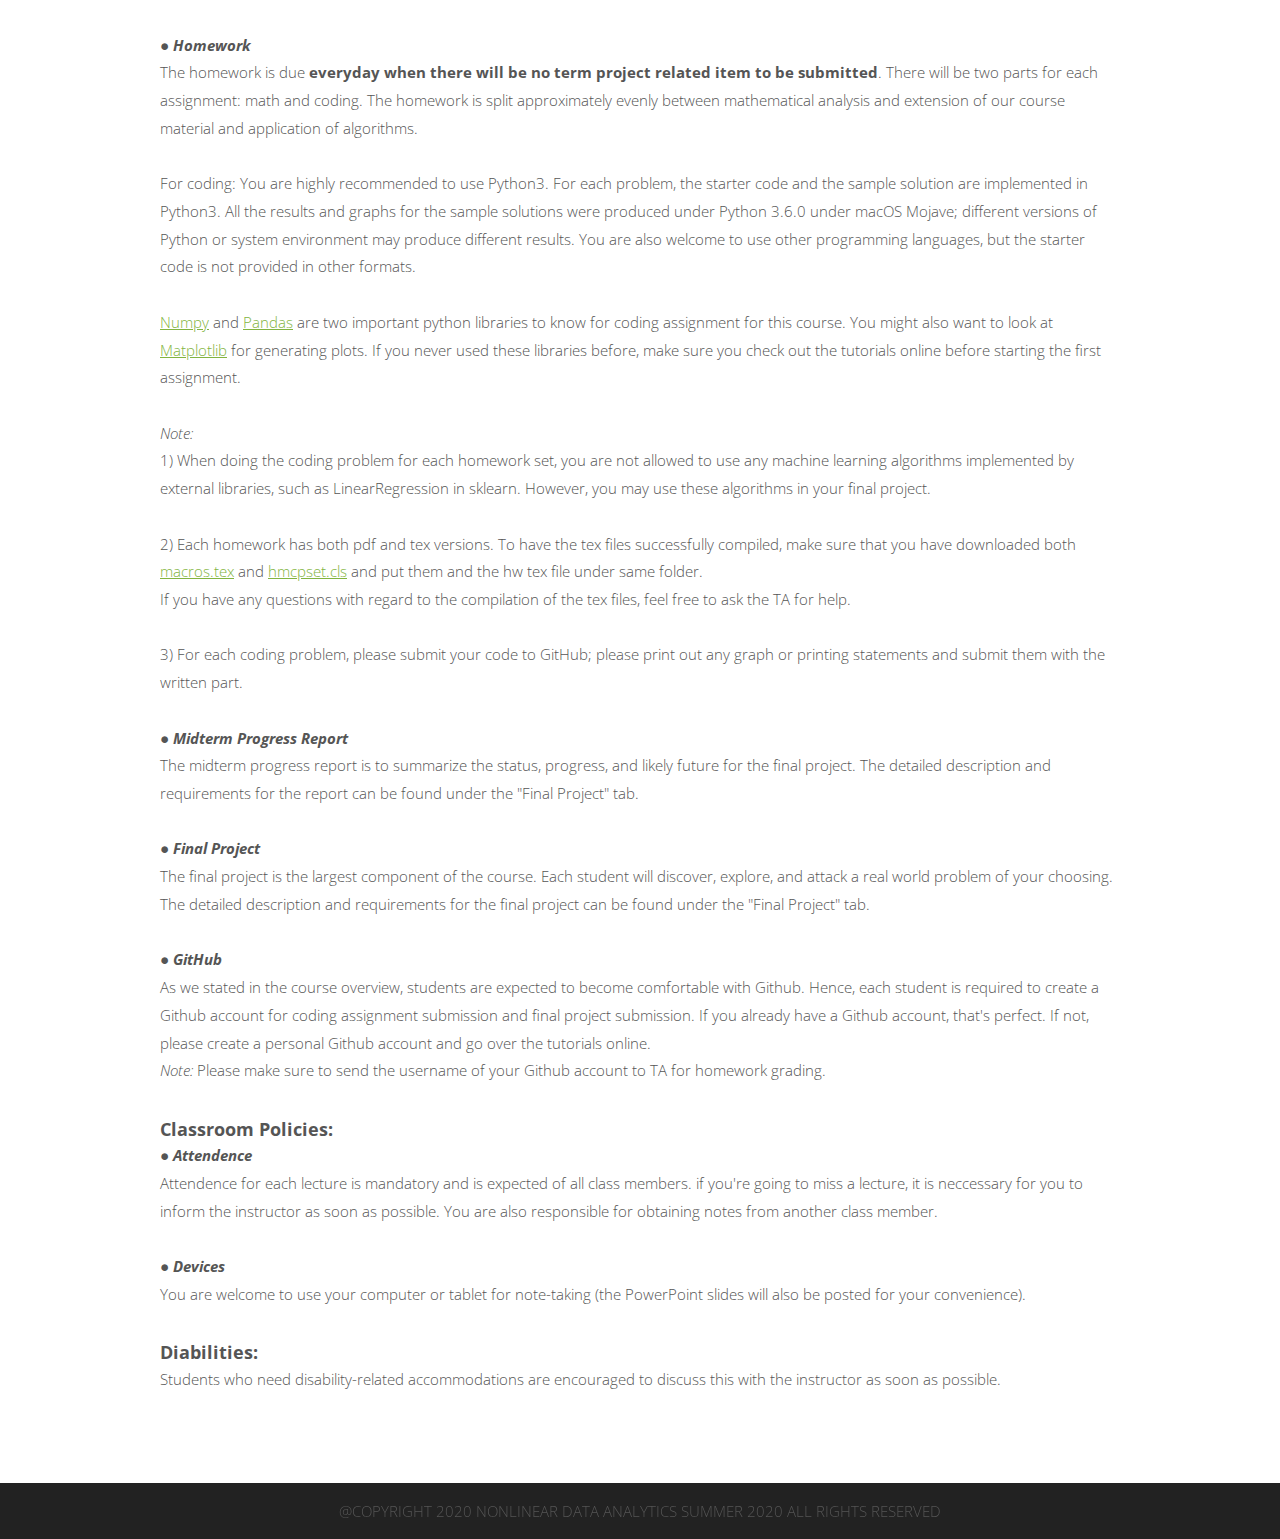
<file: syllabus.html>
<!DOCTYPE html>
<!--
	Solarize by TEMPLATED
	templated.co @templatedco
	Released for free under the Creative Commons Attribution 3.0 license (templated.co/license)
-->
<html>
  <head>
    <title>Syllabus</title>
    <meta http-equiv="content-type" content="text/html; charset=utf-8" />
    <meta name="description" content="" />
    <meta name="keywords" content="" />
    <!--[if lte IE 8]><script src="css/ie/html5shiv.js"></script><![endif]-->
    <script src="js/jquery.min.js"></script>
    <script src="js/jquery.dropotron.min.js"></script>
    <script src="js/skel.min.js"></script>
    <script src="js/skel-layers.min.js"></script>
    <script src="js/init.js"></script>
    <noscript>
      <link rel="stylesheet" href="css/skel.css" />
      <link rel="stylesheet" href="css/style.css" />
    </noscript>
    <!--[if lte IE 8]><link rel="stylesheet" href="css/ie/v8.css" /><![endif]-->
  </head>
  <body>
    <!-- Header Wrapper -->
    <div class="wrapper style1">
      <!-- Header -->
      <div id="header">
        <div class="container">
          <!-- Logo -->
          <h1><a href="#" id="logo">Math 178</a></h1>
          <!-- Nav -->
          <nav id="nav">
            <ul>
              <li class="active"><a href="index.html">Overview</a></li>
              <li><a href="syllabus.html">Syllabus</a></li>
              <li><a href="schedule.html">Course Schedule</a></li>
              <li><a href="project.html">Final Project</a></li>
              <li><a href="resources.html">Resources</a></li>
            </ul>
          </nav>
        </div>
      </div>
    </div>

    <!-- Main -->
    <div id="main" class="wrapper style6">
      <!-- Content -->
      <div id="content" class="container">
        <section>
          <header class="major">
            <h2 align="center">Nonlinear Data Analytics</h2>
            <span class="byline" align="center">
              Professor Weiqing Gu<br />
              Summer 2020
            </span>
          </header>

          <p>
            <b>Office:</b> Shan 3420<br />
            <b>Email:</b> gu@g.hmc.edu<br />
            <b>Phone:</b> ext. 1-8929<br />
            <b>Office Hours:</b> (TR) 11:00 am - 12:00 pm PST
          </p>
          <h3>Course Meeting:</h3>
          <p>
            May 18, 2020 - June 5, 2020<br />
            Class meets daily: (MTWRF) 7:00 pm - 9:45 pm PST
          </p>
          <h3>Course Location:</h3>
          <p>
            Online
          </p>
          <h3>TA/Tutoring Hours:</h3>
          <p>
            <b>Name:</b> Jacky Lee<br />
            <b>Email:</b> jaclee@hmc.edu<br />
            <b>Tutoring Hours:</b> <br />
            Mon 10:00 pm - 11:30 pm PST, <br />
            Wed 10:00 pm - 11:30 pm PST, <br />
            Fri 9:00 am - 10:30 am PST, <br />
            and by email
          </p>
          <h3>Prerequisite:</h3>
          <p>
            CSCI070 HM and CSCI140 HM (MATH131 HM, or MATH157 HM or equivalent)
          </p>
          <h3>References:</h3>
          <p>
            All members of the class are suggested to read the following text:
            <br />
            &#9679; Kevin P. Murphy,
            <i>Machine Learning: A Probabilistic Perspective</i>.<br />
            &#9679; Morton L. Curtis,
            <a href="https://www.springer.com/us/book/9780387960746">
              <i>Matrix Groups</i>
            </a>
            . Springer-Verlag New York, 1984.<br />
            &#9679; Manon Kok, Jeroen D. Hol, Thomas B. Schön,
            <a href="https://arxiv.org/abs/1704.06053">
              <i
                >Using Inertial Sensors for Position and Orientation
                Estimation</i
              >
            </a>
            . Foundations and Trends in Signal Processing, Vol. 11: No. 1-2,
            Pages 1-153, 2017.<br />
            &#9679; Alan J. Izenman,
            <a
              href="http://ce.aut.ac.ir/~shiry/lecture/Advanced%20Machine%20Learning/Manifold_Modern_Multivariate%20Statistical%20Techniques%20-%20Regres.pdf"
            >
              <i>Modern Multivariate Statistical Techniques</i>
            </a>
            . Springer, 2008.<br />
            &#9679; Manfredo P. Do Carmo,
            <i>Differential Geometry of Curves and Surfaces</i>.<br />
            &#9679; Neil Wilkins,
            <i>Robotics</i>.<br />
          </p>
          <h3>Grading:</h3>
          <p>
            &#9679; 5% Reading Summary<br />
            &#9679; 35% Homework<br />
            &#9679; 20% Midterm Progress report<br />
            &#9679; 40% Final Project<br />
            &#9679; [Up to 5% Extra Credit]
          </p>

          <h3>Course Requirements and Evaluation:</h3>
          <p>
            &#9679; <b><i>Reading Summary</i></b> <br />
            To encourage the goal of reading active research in the field and to
            help students conduct literature search for their final projects,
            each student is required to read the assigned papers (or find papers
            related) and write a summary of 1-2 pages. The summary should be
            turned in at the start of class. The summaries must be clear and
            demonstrate that you understand the paper with a high degree of
            confidence. Credit will be given on a 0-10 scale for each summary.
            Your summary should be done at a high level, and should focus on the
            main point of the readings (i.e. avoid complicated math). As long as
            your summary is reasonable, you will be given full credit.<br /><br />
            &#9679; <b><i>Homework</i></b> <br />
            The homework is due
            <b
              >everyday when there will be no term project related item to be
              submitted</b
            >. There will be two parts for each assignment: math and coding. The
            homework is split approximately evenly between mathematical analysis
            and extension of our course material and application of algorithms.
            <br /><br />
            For coding: You are highly recommended to use Python3. For each
            problem, the starter code and the sample solution are implemented in
            Python3. All the results and graphs for the sample solutions were
            produced under Python 3.6.0 under macOS Mojave; different versions
            of Python or system environment may produce different results. You
            are also welcome to use other programming languages, but the starter
            code is not provided in other formats.
            <br /><br />
            <a href="http://www.numpy.org/">Numpy</a> and
            <a href="http://pandas.pydata.org/">Pandas</a> are two important
            python libraries to know for coding assignment for this course. You
            might also want to look at
            <a href="https://matplotlib.org/">Matplotlib</a> for generating
            plots. If you never used these libraries before, make sure you check
            out the tutorials online before starting the first assignment.
            <br /><br />
            <i>Note:</i> <br />
            1) When doing the coding problem for each homework set, you are not
            allowed to use any machine learning algorithms implemented by
            external libraries, such as LinearRegression in sklearn. However,
            you may use these algorithms in your final project.<br /><br />
            2) Each homework has both pdf and tex versions. To have the tex
            files successfully compiled, make sure that you have downloaded both
            <a href="homework/macros.tex">macros.tex</a> and
            <a href="homework/hmcpset.cls">hmcpset.cls</a> and put them and the
            hw tex file under same folder. <br />
            If you have any questions with regard to the compilation of the tex
            files, feel free to ask the TA for help.<br /><br />
            3) For each coding problem, please submit your code to GitHub;
            please print out any graph or printing statements and submit them
            with the written part.<br /><br />
            &#9679; <b><i>Midterm Progress Report</i></b> <br />
            The midterm progress report is to summarize the status, progress,
            and likely future for the final project. The detailed description
            and requirements for the report can be found under the "Final
            Project" tab.<br /><br />
            &#9679; <b><i>Final Project</i></b> <br />
            The final project is the largest component of the course. Each
            student will discover, explore, and attack a real world problem of
            your choosing. The detailed description and requirements for the
            final project can be found under the "Final Project" tab.
            <br /><br />
            &#9679; <b><i>GitHub</i></b> <br />
            As we stated in the course overview, students are expected to become
            comfortable with Github. Hence, each student is required to create a
            Github account for coding assignment submission and final project
            submission. If you already have a Github account, that's perfect. If
            not, please create a personal Github account and go over the
            tutorials online.<br />
            <i>Note:</i> Please make sure to send the username of your Github
            account to TA for homework grading.
          </p>
          <h3>Classroom Policies:</h3>
          <p>
            &#9679; <b><i>Attendence</i></b> <br />
            Attendence for each lecture is mandatory and is expected of all
            class members. if you're going to miss a lecture, it is neccessary
            for you to inform the instructor as soon as possible. You are also
            responsible for obtaining notes from another class member.
            <br /><br />
            &#9679; <b><i>Devices</i></b> <br />
            You are welcome to use your computer or tablet for note-taking (the
            PowerPoint slides will also be posted for your convenience).
          </p>
          <h3>Diabilities:</h3>
          <p>
            Students who need disability-related accommodations are encouraged
            to discuss this with the instructor as soon as possible.
          </p>
        </section>
      </div>
    </div>

    <!-- Copyright -->
    <div id="copyright">
      @Copyright 2020 Nonlinear Data Analytics Summer 2020 All Rights Reserved
    </div>
  </body>
</html>
</file>
<file: css/ie/v8.css>
/*
	Solarize by TEMPLATED
	templated.co @templatedco
	Released for free under the Creative Commons Attribution 3.0 license (templated.co/license)
*/

/* Header */

	#header {
		background: #4c4c4c;
	}

/* Wrapper */

	.wrapper.style5 .image img {
		position: relative;
		-ms-behavior: url("css/ie/PIE.htc");
	}

/* Dropotron */

	.dropotron {
		background: #4c4c4c;
	}

/* Copyright */

	#copyright .container {
		border-color: #303030;
	}
</file>
<file: css/skel.css>
/* Resets (http://meyerweb.com/eric/tools/css/reset/ | v2.0 | 20110126 | License: none (public domain)) */

	html,body,div,span,applet,object,iframe,h1,h2,h3,h4,h5,h6,p,blockquote,pre,a,abbr,acronym,address,big,cite,code,del,dfn,em,img,ins,kbd,q,s,samp,small,strike,strong,sub,sup,tt,var,b,u,i,center,dl,dt,dd,ol,ul,li,fieldset,form,label,legend,table,caption,tbody,tfoot,thead,tr,th,td,article,aside,canvas,details,embed,figure,figcaption,footer,header,hgroup,menu,nav,output,ruby,section,summary,time,mark,audio,video{margin:0;padding:0;border:0;font-size:100%;font:inherit;vertical-align:baseline;}article,aside,details,figcaption,figure,footer,header,hgroup,menu,nav,section{display:block;}body{line-height:1;}ol,ul{list-style:none;}blockquote,q{quotes:none;}blockquote:before,blockquote:after,q:before,q:after{content:'';content:none;}table{border-collapse:collapse;border-spacing:0;}body{-webkit-text-size-adjust:none}

/* Box Model */

	*, *:before, *:after {
		-moz-box-sizing: border-box;
		-webkit-box-sizing: border-box;
		box-sizing: border-box;
	}

/* Container */

	body {
		/* min-width: (containers) */
		min-width: 1200px;
	}

	.container {
		margin-left: auto;
		margin-right: auto;
		
		/* width: (containers) */
		width: 1200px;
	}

	/* Modifiers */
	
		.container.small {
			/* width: (containers) * 0.75; */
			width: 900px;
		}

		.container.big {
			width: 100%;

			/* max-width: (containers) * 1.25; */
			max-width: 1500px;

			/* min-width: (containers); */
			min-width: 1200px;
		}

/* Grid */

	.\31 2u { width: 100% }
	.\31 1u { width: 91.6666666667% }
	.\31 0u { width: 83.3333333333% }
	.\39 u { width: 75% }
	.\38 u { width: 66.6666666667% }
	.\37 u { width: 58.3333333333% }
	.\36 u { width: 50% }
	.\35 u { width: 41.6666666667% }
	.\34 u { width: 33.3333333333% }
	.\33 u { width: 25% }
	.\32 u { width: 16.6666666667% }
	.\31 u { width: 8.3333333333% }
	.\-11u { margin-left: 91.6666666667% }
	.\-10u { margin-left: 83.3333333333% }
	.\-9u { margin-left: 75% }
	.\-8u { margin-left: 66.6666666667% }
	.\-7u { margin-left: 58.3333333333% }
	.\-6u { margin-left: 50% }
	.\-5u { margin-left: 41.6666666667% }
	.\-4u { margin-left: 33.3333333333% }
	.\-3u { margin-left: 25% }
	.\-2u { margin-left: 16.6666666667% }
	.\-1u { margin-left: 8.3333333333% }

	/* Rows */

		.row > * {
			float: left;
		}

		.row:after {
			content: '';
			display: block;
			clear: both;
			height: 0;
		}

		.row:first-child > * {
			padding-top: 0 !important;
		}

		/* Normal */

			.row > * {
				/* padding-left: (gutters) */
				padding-left: 40px;
			}

			.row + .row > * {
				/* padding: (gutters) 0 0 (gutters) */
				padding: 40px 0 0 40px;
			}

			.row {
				/* margin-left: -(gutters) */
				margin-left: -40px;
			}

		/* Flush */

			.row.flush > * {
				padding-left: 0;
			}

			.row + .row.flush > * {
				padding: 0;
			}

			.row.flush {
				margin-left: 0;
			}

		/* Quarter */

			.row.quarter > * {
				/* padding-left: (gutters * 0.25) */
				padding-left: 10px;
			}

			.row + .row.quarter > * {
				/* padding: (gutters * 0.25) 0 0 (gutters * 0.25) */
				padding: 10px 0 0 10px;
			}

			.row.quarter {
				/* margin-left: -(gutters * 0.25) */
				margin-left: -10px;
			}

		/* Half */

			.row.half > * {
				/* padding-left: (gutters * 0.5) */
				padding-left: 20px;
			}

			.row + .row.half > * {
				/* padding: (gutters * 0.5) 0 0 (gutters * 0.5) */
				padding: 20px 0 0 20px;
			}

			.row.half {
				/* margin-left: -(gutters * 0.5) */
				margin-left: -20px;
			}

		/* One and (a) Half */

			.row.oneandhalf > * {
				/* padding-left: (gutters * 1.5) */
				padding-left: 60px;
			}

			.row + .row.oneandhalf > * {
				/* padding: (gutters * 1.5) 0 0 (gutters * 1.5) */
				padding: 60px 0 0 60px;
			}

			.row.oneandhalf {
				/* margin-left: -(gutters * 1.5) */
				margin-left: -60px;
			}

		/* Double */

			.row.double > * {
				/* padding-left: (gutters * 2) */
				padding-left: 80px;
			}

			.row + .row.double > * {
				/* padding: (gutters * 2) 0 0 (gutters * 2) */
				padding: 80px 0 0 80px;
			}

			.row.double {
				/* margin-left: -(gutters * 2) */
				margin-left: -80px;
			}
</file>
<file: css/style.css>
@import url("font-awesome.min.css");
@import url("http://fonts.googleapis.com/css?family=Open+Sans:300,400,600,700,800");

/*
	Solarize by TEMPLATED
	templated.co @templatedco
	Released for free under the Creative Commons Attribution 3.0 license (templated.co/license)
*/

/* Basic */

	body {
		background: #222222;
	}

		body.loading * {
			-moz-transition: none !important;
			-webkit-transition: none !important;
			-o-transition: none !important;
			-ms-transition: none !important;
			transition: none !important;
			-moz-animation: none !important;
			-webkit-animation: none !important;
			-o-animation: none !important;
			-ms-animation: none !important;
			animation: none !important;
		}

	body, input, select, textarea {
		color: #555555;
		font-family: 'Open Sans', sans-serif;
		font-size: 12pt;
		font-weight: 300;
		line-height: 1.65em;
	}

	a {
		color: #82b440;
		text-decoration: underline;
	}

	strong, b {
		font-weight: 700;
	}

	em, i {
		font-style: italic;
	}

	p, ul, ol, dl, table, blockquote {
		margin: 0 0 2em 0;
	}

	p {
		line-height: 1.8em;
	}

		p.medium {
			font-size: 1.4em;
		}

	h1, h2, h3, h4, h5, h6 {
		color: inherit;
		font-weight: 700;
	}

		h1 a, h2 a, h3 a, h4 a, h5 a, h6 a {
			color: inherit;
			text-decoration: none;
		}

	h2 {
		font-size: 1.5em;
	}

	h3 {
		font-size: 1.25em;
	}

	sub {
		font-size: 0.8em;
		position: relative;
		top: 0.5em;
	}

	sup {
		font-size: 0.8em;
		position: relative;
		top: -0.5em;
	}

	hr {
		border-top: solid 1px #82b440;
		border: 0;
		margin-bottom: 1.5em;
	}

	blockquote {
		border-left: solid 0.5em #82b440;
		font-style: italic;
		padding: 1em 0 1em 2em;
	}

	section.special, article.special {
		text-align: center;
	}

	header.major {
		padding-bottom: 3em;
		text-align: center;
		text-transform: uppercase;
	}

		header.major h2 {
			font-size: 2.6em;
			font-weight: 700;
		}

		header.major .byline {
			display: block;
			padding-top: 1em;
			letter-spacing: 1px;
			font-size: 1.4em;
		}

	footer > :last-child {
		margin-bottom: 0;
	}

	footer.major {
		padding-top: 3em;
	}

/* Form */

	input[type="text"],
	input[type="password"],
	input[type="email"],
	textarea {
		-moz-appearance: none;
		-webkit-appearance: none;
		-o-appearance: none;
		-ms-appearance: none;
		appearance: none;
		background: none;
		border: solid 1px #82b440;
		color: inherit;
		display: block;
		outline: 0;
		padding: 0.75em;
		text-decoration: none;
		width: 100%;
	}

		input[type="text"]:focus,
		input[type="password"]:focus,
		input[type="email"]:focus,
		textarea:focus {
			border-color: #82b440;
		}

	input[type="text"],
	input[type="password"],
	input[type="email"] {
		line-height: 1em;
	}

	::-webkit-input-placeholder {
		color: inherit;
		opacity: 0.5;
		position: relative;
		top: 3px;
	}

	:-moz-placeholder {
		color: inherit;
		opacity: 0.5;
	}

	::-moz-placeholder {
		color: inherit;
		opacity: 0.5;
	}

	:-ms-input-placeholder {
		color: inherit;
		opacity: 0.5;
	}

	.formerize-placeholder {
		color: rgba(85, 85, 85, 0.5) !important;
	}

/* Image */

	.image {
		border: 0;
		position: relative;
	}

		.image.fit {
			display: block;
		}

			.image.fit img {
				display: block;
				width: 100%;
			}

		.image.feature {
			display: block;
			margin: 0 0 2em 0;
		}

			.image.feature img {
				display: block;
				width: 100%;
			}

/* Icon */

	.icon {
		position: relative;
	}

		.icon:before {
			content: "";
			-moz-osx-font-smoothing: grayscale;
			-webkit-font-smoothing: antialiased;
			font-family: FontAwesome;
			font-style: normal;
			font-weight: normal;
			text-transform: none !important;
		}

		.icon > .label {
			display: none;
		}

/* Lists */

	ol.default {
		list-style: decimal;
		padding-left: 1.25em;
	}

		ol.default li {
			padding-left: 0.25em;
		}

	ul.default {
		margin: 0;
		padding: 0;
		list-style: none;
	}

		ul.default li {
			padding: 0.40em 0em;
		}

	ul.icons {
		cursor: default;
		padding-bottom: 2em;
	}

		ul.icons li {
			display: inline-block;
			line-height: 1em;
			padding: 0.5em 1em;
		}

			ul.icons li:first-child {
				padding-left: 0;
			}

			ul.icons li span {
				display: none;
			}

			ul.icons li a {
				text-decoration: none;
				font-size: 2em;
				color: inherit;
				opacity: 0.2;
				-moz-transition: all 0.35s ease-in-out;
				-webkit-transition: all 0.35s ease-in-out;
				-o-transition: all 0.35s ease-in-out;
				-ms-transition: all 0.35s ease-in-out;
				transition: all 0.35s ease-in-out;
			}

			ul.icons li a:hover {
				color: inherit;
				opacity: 1;
			}

	ul.actions {
		cursor: default;
	}

		ul.actions:last-child {
			margin-bottom: 0;
		}

		ul.actions li {
			display: inline-block;
			padding: 0 0 0 1.5em;
		}

			ul.actions li:first-child {
				padding: 0;
			}

		ul.actions.vertical li {
			display: block;
			padding: 1.5em 0 0 0;
		}

			ul.actions.vertical li:first-child {
				padding: 0;
			}

	ul.special-icons {
		margin: 0em;
		padding: 0em;
	}

		ul.special-icons > li {
			position: relative;
			padding: 0.50em 0em 0.50em 0em;
		}

		ul.special-icons > li:before {
			position: absolute;
			left: 0;
			top: 2em;
			display: block;
			background: none;
			font-size: 2em;
			border-radius: 5px;
		}

		ul.special-icons > li:first-child {
			border-top: none;
		}

		ul.special-icons h3 {
			margin-bottom: 0.80em;
			line-height: 2em;
			text-transform: uppercase;
			font-weight: 700;
			font-size: 1.2em;
		}

		ul.special-icons span {
			line-height: 190%;
		}

		ul.special-icons .fa {
			float: left;
			display: inline-block;
			padding-right: 1em;
			font-size: 1.4em;
			color: #82b440;
		}

		ul.special-icons p {
			padding-left: 2.7em;
		}

/* Tables */

	table {
		width: 100%;
	}

		table.default {
			width: 100%;
		}

			table.default tbody tr {
				border-bottom: solid 1px #82b440;
			}

			table.default td {
				padding: 0.5em 1em 0.5em 1em;
			}

			table.default th {
				font-weight: 700;
				padding: 0.5em 1em 0.5em 1em;
				text-align: left;
			}

			table.default thead {
				background: #555555;
				color: #fff;
			}

/* Button */

	input[type="submit"],
	input[type="reset"],
	input[type="button"],
	.button {
		-moz-appearance: none;
		-webkit-appearance: none;
		-o-appearance: none;
		-ms-appearance: none;
		appearance: none;
		background: none;
		border-radius: none;
		border: 2px solid;
		border-color: #82b440;
		color: #82b440;
		cursor: pointer;
		display: inline-block;
		padding: 0.90em 1.2em;
		letter-spacing: 1px;
		text-align: center;
		text-decoration: none;
		text-transform: uppercase;
		font-size: 1.4em;
		-moz-transition: all 0.35s ease-in-out;
		-webkit-transition: all 0.35s ease-in-out;
		-o-transition: all 0.35s ease-in-out;
		-ms-transition: all 0.35s ease-in-out;
		transition: all 0.35s ease-in-out;
	}

		input[type="submit"]:hover,
		input[type="reset"]:hover,
		input[type="button"]:hover,
		.button:hover {
			background: #82b440;
			color: white;
		}

		input[type="submit"].alt,
		input[type="reset"].alt,
		input[type="button"].alt,
		.button.alt {
			border-color: inherit;
			color: inherit;
		}

			input[type="submit"].alt:hover,
			input[type="reset"].alt:hover,
			input[type="button"].alt:hover,
			.button.alt:hover {
				background: white;
				color: #82b440;
			}

		input[type="submit"].fit,
		input[type="reset"].fit,
		input[type="button"].fit,
		.button.fit {
			width: 100%;
		}

		input[type="submit"].small,
		input[type="reset"].small,
		input[type="button"].small,
		.button.small {
			font-size: 0.8em;
		}

/* Wrapper */

	.wrapper {
		padding: 6em 0em 4em 0em;
	}

		.wrapper.style1 {
			padding: 0em;
			background: #222222 url(../images/analytics.png) no-repeat;
			background-size: cover;
		}

		.wrapper.style2 {
			background: #f2f2f2;
		}

			.wrapper.style2 .major {
				text-align: left !important;
			}

				.wrapper.style2 .major h2 {
					display: block;
					margin-bottom: 0.70em;
					letter-spacing: 1px;
					line-height: 1.4em;
					text-transform: uppercase;
					font-size: 1.8em;
					font-weight: 400;
				}

				.wrapper.style2 .major .byline {
					letter-spacing: normal;
					line-height: 1.6em;
					text-transform: capitalize;
					font-size: 1.4em;
				}

			.wrapper.style2 h3 {
				display: block;
				margin-bottom: 1em;
				letter-spacing: 1px;
				line-height: 1.4em;
				text-transform: uppercase;
				font-size: 1.6em;
				font-weight: 400;
			}

		.wrapper.style3 {
			padding-bottom: 6em;
			background: #f2f2f2;
			color: black;
		}

			.wrapper.style3 .container {
				padding-left: 6em;
				padding-right: 6em;
			}

			.wrapper.style3 p {
				font-size: 1.2em;
			}

		.wrapper.style4 {
			background: #696969;
			color: white;
		}

		.wrapper.style5 {
			background: #82b440;
			text-align: center;
			color: white;
		}

			.wrapper.style5 .image {
				display: block;
				width: 60%;
				margin: 0em auto 2em auto;
			}

				.wrapper.style5 .image img {
					border-radius: 50%;
					border: 10px solid;
					border-color: white;
				}

		.wrapper.style6 {
			background: white;
		}

			.wrapper.style6 p {
				font-size: 1.05em;
			}

			.wrapper.style6 ul {
				margin-left: 3em;
				margin-right: 6em;
			}

			.wrapper.style6  td, th{
			    border: 1px solid black;
			    text-align: left;
			    padding: 8px
			}

			.wrapper.style6  tr:nth-child(even) {
			    background-color: #696969;
					color: white;
			}

			.wrapper.style6  thead {
					background-color: #696969;
					color: white;
			}


		.wrapper.style7 {
			background: white;
		}

			.wrapper.style7 p {
				font-size: 1.05em;
			}

			.wrapper.style7 ul {
				margin-left: 3em;
				margin-right: 6em;
			}

			.wrapper.style7  td, th{
			    border: 1px solid black;
			    text-align: left;
			    padding: 8px
			}

			.wrapper.style7  thead {
					background-color: #696969;
					color: white;
			}


/* Header */

	#header {
		color: white;
		height: 4em;
		background: rgba(0, 0, 0, 0.5);
	}

		#header .container {
			position: relative;
		}

	.homepage #logo {
		display: none;
	}

	.homepage #nav {
		position: static;
		right: none;
		text-align: center;
	}

	#logo {
		line-height: 2em;
		letter-spacing: 2px;
		text-transform: uppercase;
		font-size: 2em;
		font-weight: 400;
	}

		#logo h1 {
			display: inline-block;
			margin: 0;
			padding: 0;
		}

		#logo a {
			color: inherit;
		}

	#nav {
		position: absolute;
		top: 0;
		right: 0;
	}

		#nav > ul {
			margin: 0;
		}

			#nav > ul > li {
				border-radius: 4px;
				display: inline-block;
				margin-left: 0.5em;
				padding: 0 0.5em;
			}

				#nav > ul > li a {
					color: inherit;
					line-height: 4em;
					letter-spacing: 2px;
					text-decoration: none;
					text-transform: uppercase;
					font-weight: 400;
					font-size: 1em;
				}

				#nav > ul > li:first-child {
					margin-left: 0;
				}

				#nav > ul > li.active a {
					color: white;
				}

				#nav > ul > li > ul {
					display: none;
				}

/* Dropotron */

	.dropotron {
		top: 2em;
		background: rgba(32, 32, 32, 0.75);
		border-radius: 4px;
		color: inherit;
		min-width: 12em;
		padding: 1em 0;
		color: white;
	}

		.dropotron > li {
			line-height: 2em;
			padding: 0 1em;
		}

			.dropotron > li > a {
				color: inherit;
				letter-spacing: 2px;
				text-decoration: none;
				text-transform: uppercase;
			}

			.dropotron > li.active > a, .dropotron > li:hover > a {
				color: inherit;
			}

		.dropotron.level-0 {
			border-radius: 0 0 4px 4px;
			font-size: 1em;
			margin-left: -0.5em;
		}

/* Banner */

	#banner {
		padding: 6em 0em 3em 0em;
		text-align: center;
		text-transform: uppercase;
		color: white;
	}

		#banner .container {
			padding: 0em 8em;
		}

		#banner h2 {
			display: inline-block;
			padding: 0.50em 0.30em;
			font-size: 3em;
			font-weight: 400;
		}


		#banner span, #banner p {
			display: block;
			letter-spacing: 1px;
			text-transform: uppercase;
			font-size: 1.3em;
			font-weight: 300;
		}

		#banner span {
			padding: 1em 0em;
		}

/* Main */

	#main {
		padding: 4em 0;
	}

		#main #content .major, #main #sidebar .major {
			text-align: left;
		}

		#main #sidebar section {
			margin-top: 4em;
		}

			#main #sidebar section:first-child {
				margin-top: 0;
			}

		#main #sidebar .major {
			padding-bottom: 2em;
		}

			#main #sidebar .major h2 {
				font-size: 1.8em;
			}

/* Footer */

	#footer {
		padding: 6em 0 2em 0;
		text-align: center;
		color: white;
	}

		#footer hr {
			border-bottom: 1px solid;
			border-color: inherit;
			opacity: .05;
		}

		#footer .major h2 {
			color: inherit;
		}

		#footer .major .byline {
			color: inherit;
			opacity: .4;
		}

		#footer .copyright {
			margin-top: 3em;
			text-align: center;
		}

/* Copyright */

	#copyright {
		position: relative;
		text-transform: uppercase;
		text-align: center;
		padding: 1em 0em 1em 0em;
		color: inherit;
		opacity: 1.0;
	}

		#copyright a {
			text-decoration: none;
			color: inherit;
		}

/* Extra */

	#extra1 h2 {
		display: block;
		margin-bottom: 1em;
		letter-spacing: 1px;
		line-height: 1.4em;
		text-transform: uppercase;
		font-size: 1.8em;
		font-weight: 400;
	}

	#extra1 h3 {
		display: block;
		margin-bottom: 1em;
		letter-spacing: 1px;
		line-height: 1.4em;
		text-transform: uppercase;
		font-size: 1.6em;
		font-weight: 400;
	}

/* Team */

	#team h3 {
		margin-bottom: 0.50em;
		letter-spacing: 2px;
		text-transform: uppercase;
		font-weight: 700;
	}
</file>
